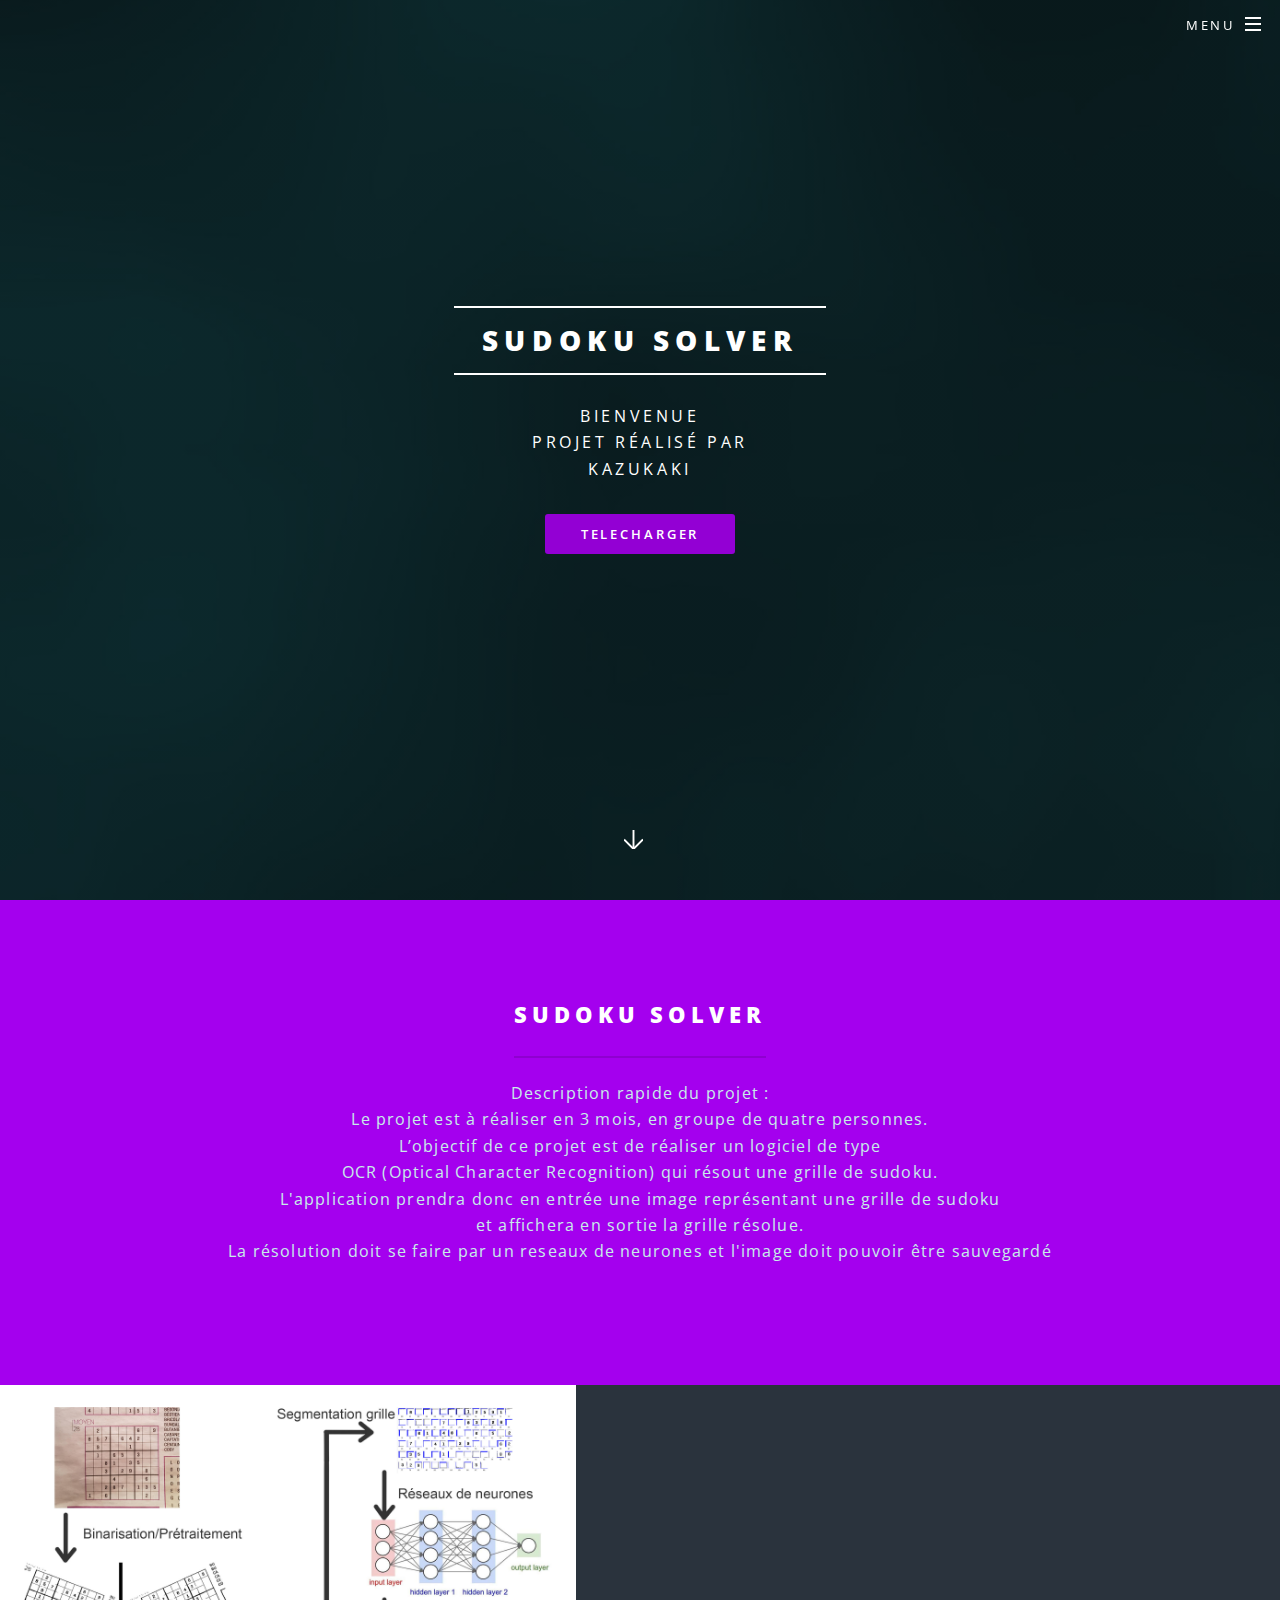
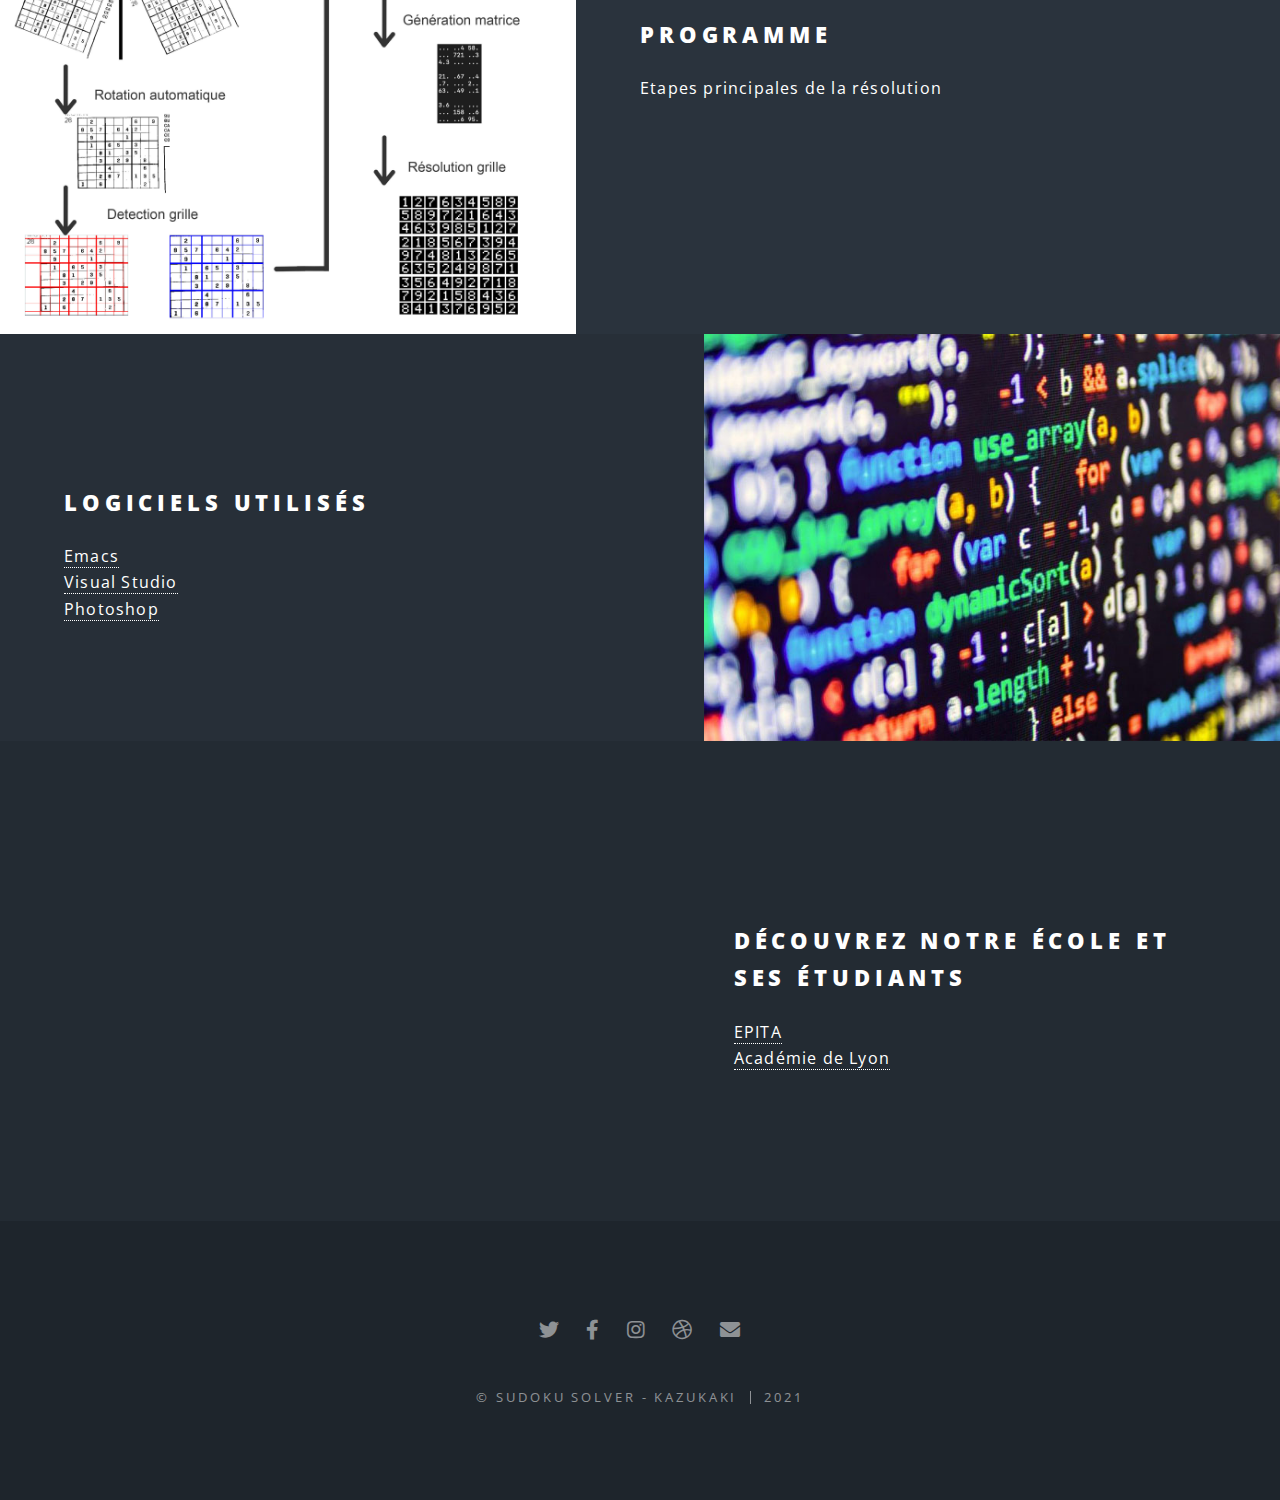
<file: index.html>
<!DOCTYPE HTML>
<!--
	Spectral by HTML5 UP
	html5up.net | @ajlkn
	Free for personal and commercial use under the CCA 3.0 license (html5up.net/license)
-->
<html>
	<head>
		<title>Sudoku Solver - KAZUKAKI</title>
		<meta charset="utf-8" />
		<meta name="viewport" content="width=device-width, initial-scale=1, user-scalable=no" />
		<link rel="stylesheet" href="assets/css/main.css" />
		<noscript><link rel="stylesheet" href="assets/css/noscript.css" /></noscript>
	</head>
	<body class="landing is-preload">

		<!-- Page Wrapper -->
			<div id="page-wrapper">

				<!-- Header -->
					<header id="header" class="alt">
						<h1><a href="index.html">Sudoku Solver</a></h1>
						<nav id="nav">
							<ul>
								<li class="special">
									<a href="#menu" class="menuToggle"><span>Menu</span></a>
									<div id="menu">
										<ul>
											<li><a href="index.html">Accueil</a></li>
											<li><a href="presentation.html">Présentation</a></li>
											<li><a href="https://github.com/TheFoxell/OCRSudokuS3">Télécharger</a></li>
											
										</ul>
									</div>
								</li>
							</ul>
						</nav>
					</header>

				<!-- Banner -->
					<section id="banner">
						<div class="inner">
							<h2>Sudoku Solver</h2>
							<p>Bienvenue<br />
								Projet réalisé par<br />
								KAZUKAKI</p>
							<ul class="actions special">
								<li><a href="https://github.com/TheFoxell/OCRSudokuS3" class="button primary">TELECHARGER</a></li>
							</ul>
						</div>
						<a href="#one" class="more scrolly"></a>
					</section>

				<!-- One -->
					<section id="one" class="wrapper style1 special">
						<div class="inner">
							<header class="major">
								<h2>Sudoku Solver</h2>
								<p>Description rapide du projet :<br/>
									Le projet est à réaliser en 3 mois, en groupe de quatre personnes.<br/>
									L’objectif de ce projet est de réaliser un logiciel de type<br/> 
									OCR (Optical Character Recognition) qui résout une grille de sudoku.<br/>
									L'application prendra donc en entrée une image représentant une grille de sudoku<br/> 
									et affichera en sortie la grille résolue.<br/>
									La résolution doit se faire par un reseaux de neurones et l'image doit pouvoir être sauvegardé<br/>
								</p>
							</header>
						</div>
					</section>

				<!-- Two -->
					<section id="two" class="wrapper alt style2">
						<section class="spotlight">
							<div class="image"><img src="images/recap.jpg" alt="" /></div><div class="content">
								<h2>PROGRAMME</h2>
								<p>Etapes principales de la résolution</p>
							</div>
						</section>
						<section class="spotlight">
							<div class="image"><img src="images/app.jpg" alt="" /></div><div class="content">
								<h2>Logiciels utilisés</h2>
								<a href="https://www.gnu.org/software/emacs/" >Emacs</a><br/>
								<a href="https://code.visualstudio.com/" >Visual Studio</a><br/>
								<a href="https://www.adobe.com/products/photoshop.html" >Photoshop</a><br/>
							</div>
						</section>
						<section class="spotlight">
							<iframe width="800" height="480" src="https://www.youtube.com/embed/zVLDqBoegGI" frameborder="0" allow="accelerometer; autoplay; encrypted-media; gyroscope; picture-in-picture" allowfullscreen></iframe><div class="content">
								<h2>Découvrez notre école et ses étudiants</h2>
								<a href="https://www.epita.fr/?xtor-SEC-928-GOO&gclid=EAIaIQobChMIkuaqhpa_7gIVjt_tCh2TJAtYEAAYASAAEgKWBfD_BwE" >EPITA</a><br/>
								<a href="http://www.ac-lyon.fr/" >Académie de Lyon</a><br/>
							</div>
						</section>
					</section>

				<!-- Footer -->
					<footer id="footer">
						<ul class="icons">
							<li><a href="#" class="icon brands fa-twitter"><span class="label">Twitter</span></a></li>
							<li><a href="#" class="icon brands fa-facebook-f"><span class="label">Facebook</span></a></li>
							<li><a href="#" class="icon brands fa-instagram"><span class="label">Instagram</span></a></li>
							<li><a href="#" class="icon brands fa-dribbble"><span class="label">Dribbble</span></a></li>
							<li><a href="#" class="icon solid fa-envelope"><span class="label">Email</span></a></li>
						</ul>
						<ul class="copyright">
							<li>&copy; Sudoku solver - KAZUKAKI</li><li>2021</li>
						</ul>
					</footer>

			</div>

		<!-- Scripts -->
			<script src="assets/js/jquery.min.js"></script>
			<script src="assets/js/jquery.scrollex.min.js"></script>
			<script src="assets/js/jquery.scrolly.min.js"></script>
			<script src="assets/js/browser.min.js"></script>
			<script src="assets/js/breakpoints.min.js"></script>
			<script src="assets/js/util.js"></script>
			<script src="assets/js/main.js"></script>

	</body>
</html>
</file>
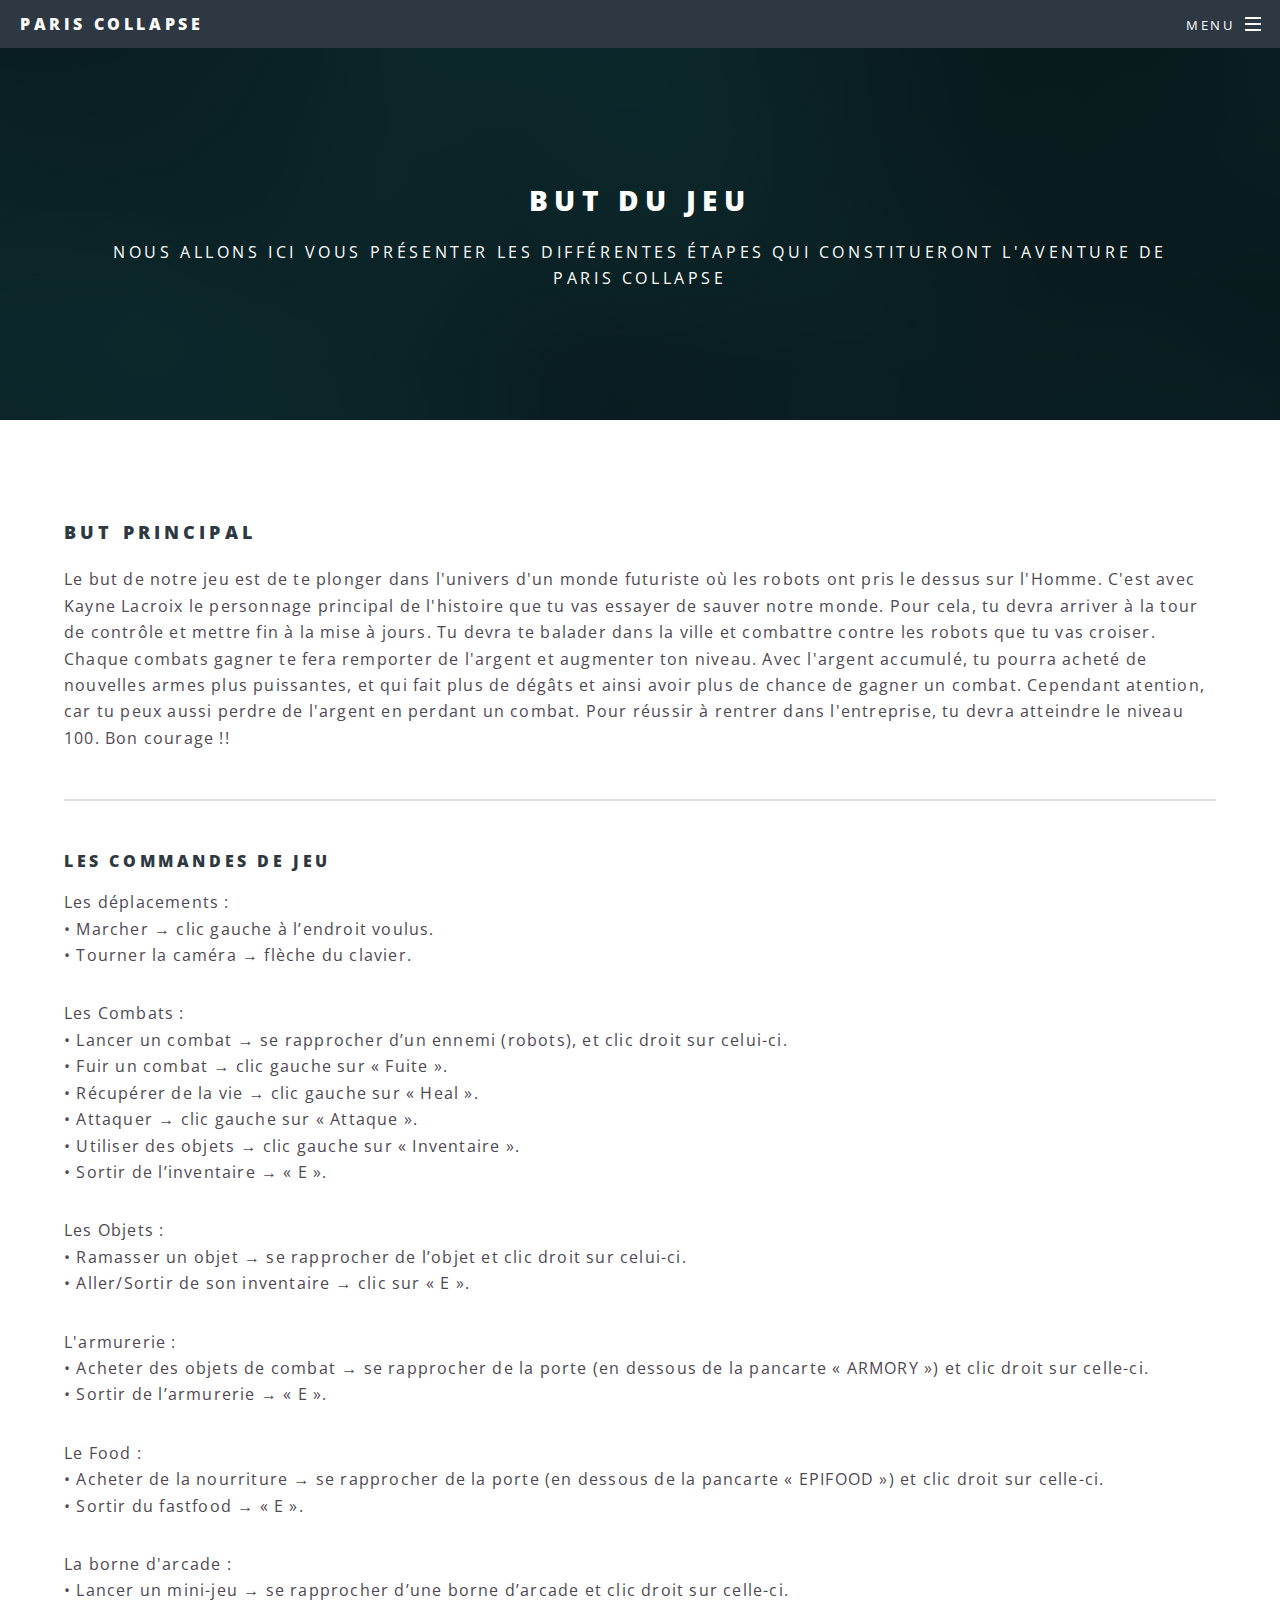
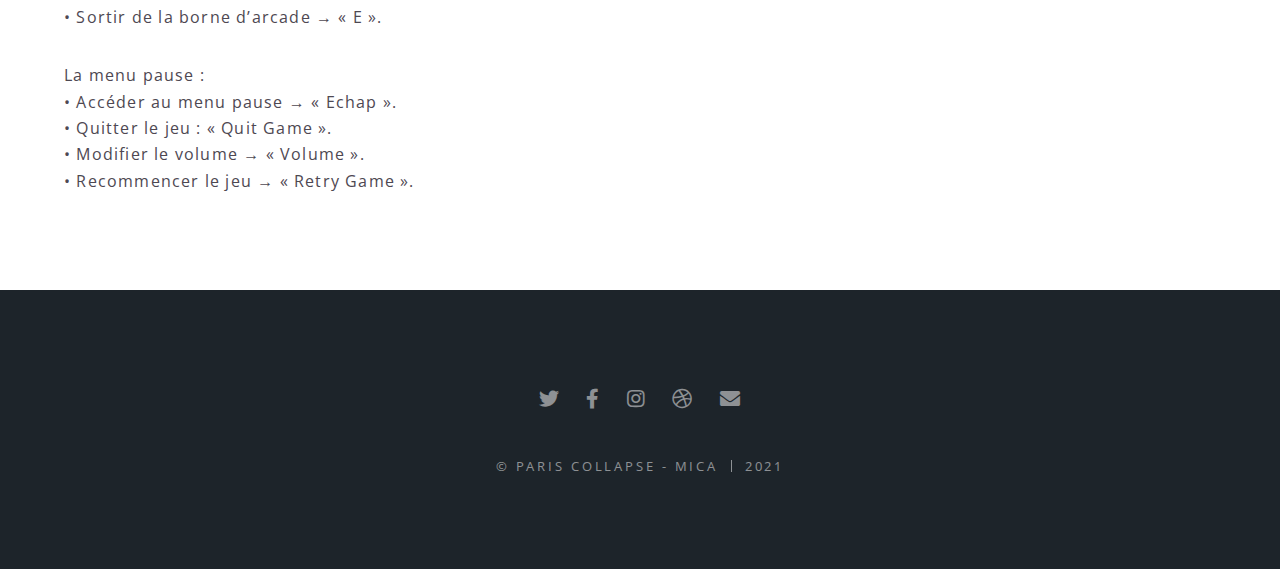
<file: butjeu.html>
<!DOCTYPE HTML>
<!--
	Spectral by HTML5 UP
	html5up.net | @ajlkn
	Free for personal and commercial use under the CCA 3.0 license (html5up.net/license)
-->
<html>
	<head>
		<title>Paris Collapse - But du jeu</title>
		<meta charset="utf-8" />
		<meta name="viewport" content="width=device-width, initial-scale=1, user-scalable=no" />
		<link rel="stylesheet" href="assets/css/main.css" />
		<noscript><link rel="stylesheet" href="assets/css/noscript.css" /></noscript>
	</head>
	<body class="is-preload">

		<!-- Page Wrapper -->
			<div id="page-wrapper">

				<!-- Header -->
					<header id="header">
						<h1><a href="index.html">Paris Collapse</a></h1>
						<nav id="nav">
							<ul>
								<li class="special">
									<a href="#menu" class="menuToggle"><span>Menu</span></a>
									<div id="menu">
										<ul>
											<li><a href="index.html">Accueil</a></li>
											<li><a href="presentation.html">Présentation</a></li>
											<li><a href="#">Jouer</a></li>
											<li><a href="butjeu.html">But du jeu</a></li>
											<li><a href="#">Se connecter</a></li>
										</ul>
									</div>
								</li>
							</ul>
						</nav>
					</header>

				<!-- Main -->
					<article id="main">
						<header>
							<h2>But du jeu</h2>
							<p>Nous allons ici vous présenter les différentes étapes qui constitueront l'aventure de <br/>
							Paris Collapse</p>
						</header>
						<section class="wrapper style5">
							<div class="inner">

								<h3>But PRINCIPAL</h3>
								<p>Le but de notre jeu est de te plonger dans l'univers d'un monde futuriste où les robots ont pris le dessus sur l'Homme. C'est avec Kayne Lacroix le personnage principal de l'histoire que tu vas essayer de sauver notre monde. Pour cela, tu devra arriver à la tour de contrôle et mettre fin à la mise à jours. Tu devra te balader dans la ville et combattre contre les robots que tu vas croiser. Chaque combats gagner te fera remporter de l'argent et augmenter ton niveau. Avec l'argent accumulé, tu pourra acheté de nouvelles armes plus puissantes, et qui fait plus de dégâts et ainsi avoir plus de chance de gagner un combat. Cependant atention, car tu peux aussi perdre de l'argent en perdant un combat. Pour réussir à rentrer dans l'entreprise, tu devra atteindre le niveau 100. Bon courage !!</p>
								<hr />

								<h4>Les commandes de jeu</h4>
								<p> Les déplacements : <br>• Marcher &rarr;  clic gauche à l’endroit voulus. <br>• Tourner la caméra &rarr; flèche du clavier.</p>
								<p> Les Combats : <br>• Lancer un combat &rarr; se rapprocher d’un ennemi (robots), et clic droit sur celui-ci. <br>•	Fuir un combat &rarr; clic gauche sur « Fuite ».<br>• Récupérer de la vie &rarr; clic gauche sur « Heal ».<br>• Attaquer &rarr; clic gauche sur « Attaque ». <br>• Utiliser des objets &rarr; clic gauche sur « Inventaire ». <br>• Sortir de l’inventaire &rarr; « E ». </p>
						  	<p> Les Objets : <br>• Ramasser un objet &rarr; se rapprocher de l’objet et clic droit sur celui-ci. <br>•	Aller/Sortir de son inventaire &rarr; clic sur « E ».</p>
                <p> L'armurerie : <br>•	Acheter des objets de combat &rarr; se rapprocher de la porte (en dessous de la pancarte « ARMORY ») et clic droit sur celle-ci.<br>•	Sortir de l’armurerie &rarr; « E ».</p>
                <p> Le Food :<br>• Acheter de la nourriture &rarr; se rapprocher de la porte (en dessous de la pancarte « EPIFOOD ») et clic droit sur celle-ci.<br>•	Sortir du fastfood  &rarr;  « E ».</p>
                <p> La borne d'arcade :<br>• Lancer un mini-jeu &rarr; se rapprocher d’une borne d’arcade et clic droit sur celle-ci.<br>• Sortir de la borne d’arcade  &rarr; « E ».</p>
                <p> La menu pause :<br>• Accéder au menu pause &rarr; « Echap ».<br>•	Quitter le jeu : « Quit Game ».<br>• Modifier le volume &rarr; « Volume ».<br>• Recommencer le jeu &rarr; « Retry Game ».</p>
              
              </div>
						</section>
					</article>

				<!-- Footer -->
					<footer id="footer">
						<ul class="icons">
							<li><a href="#" class="icon brands fa-twitter"><span class="label">Twitter</span></a></li>
							<li><a href="#" class="icon brands fa-facebook-f"><span class="label">Facebook</span></a></li>
							<li><a href="#" class="icon brands fa-instagram"><span class="label">Instagram</span></a></li>
							<li><a href="#" class="icon brands fa-dribbble"><span class="label">Dribbble</span></a></li>
							<li><a href="#" class="icon solid fa-envelope"><span class="label">Email</span></a></li>
						</ul>
						<ul class="copyright">
							<li>&copy; Paris Collapse - MICA</li><li>2021</li>
						</ul>
					</footer>

			</div>

		<!-- Scripts -->
			<script src="assets/js/jquery.min.js"></script>
			<script src="assets/js/jquery.scrollex.min.js"></script>
			<script src="assets/js/jquery.scrolly.min.js"></script>
			<script src="assets/js/browser.min.js"></script>
			<script src="assets/js/breakpoints.min.js"></script>
			<script src="assets/js/util.js"></script>
			<script src="assets/js/main.js"></script>

	</body>
</html>
</file>
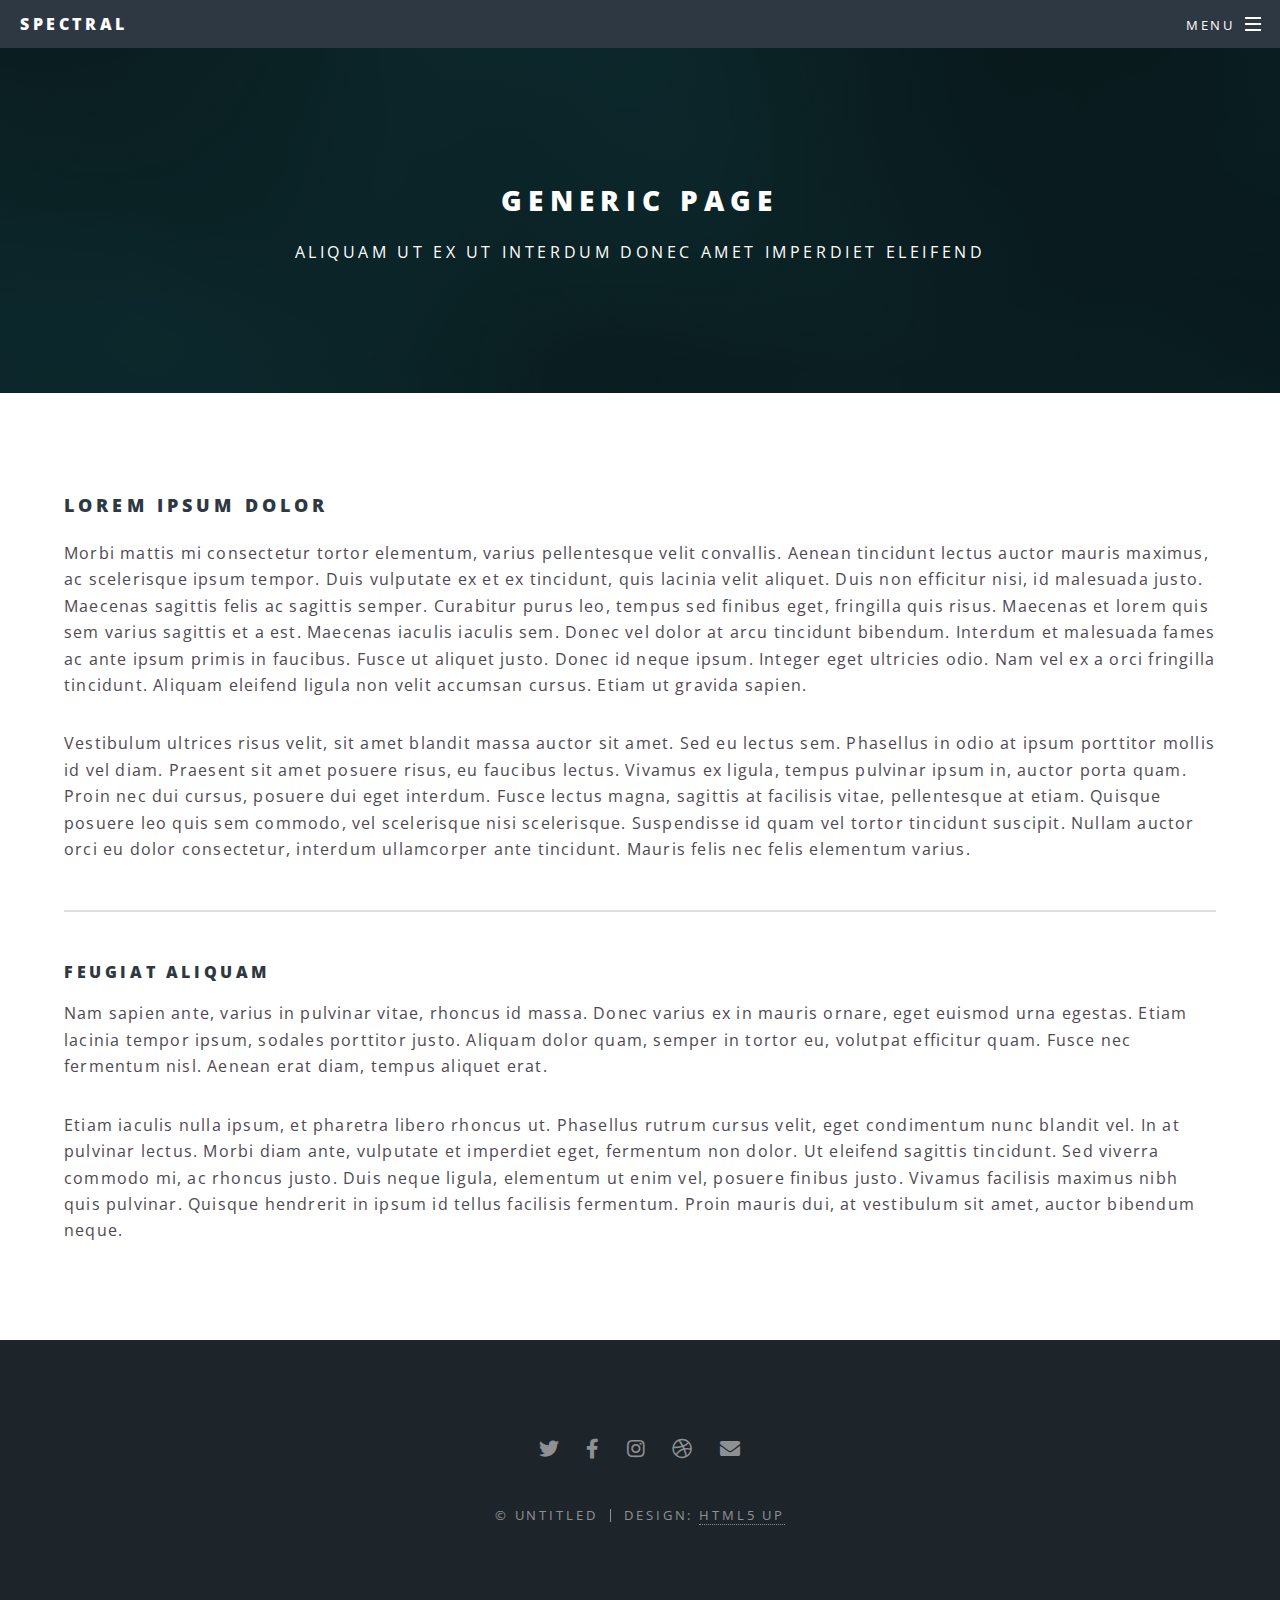
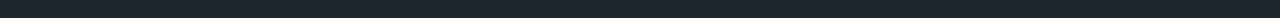
<file: connexion.html>
<!DOCTYPE HTML>
<!--
	Spectral by HTML5 UP
	html5up.net | @ajlkn
	Free for personal and commercial use under the CCA 3.0 license (html5up.net/license)
-->
<html>
	<head>
		<title>Generic - Spectral by HTML5 UP</title>
		<meta charset="utf-8" />
		<meta name="viewport" content="width=device-width, initial-scale=1, user-scalable=no" />
		<link rel="stylesheet" href="assets/css/main.css" />
		<noscript><link rel="stylesheet" href="assets/css/noscript.css" /></noscript>
	</head>
	<body class="is-preload">

		<!-- Page Wrapper -->
			<div id="page-wrapper">

				<!-- Header -->
					<header id="header">
						<h1><a href="index.html">Spectral</a></h1>
						<nav id="nav">
							<ul>
								<li class="special">
									<a href="#menu" class="menuToggle"><span>Menu</span></a>
									<div id="menu">
										<ul>
											<li><a href="index.html">Home</a></li>
											<li><a href="generic.html">Generic</a></li>
											<li><a href="elements.html">Elements</a></li>
											<li><a href="#">Sign Up</a></li>
											<li><a href="#">Log In</a></li>
										</ul>
									</div>
								</li>
							</ul>
						</nav>
					</header>

				<!-- Main -->
					<article id="main">
						<header>
							<h2>Generic Page</h2>
							<p>Aliquam ut ex ut interdum donec amet imperdiet eleifend</p>
						</header>
						<section class="wrapper style5">
							<div class="inner">

								<h3>Lorem ipsum dolor</h3>
								<p>Morbi mattis mi consectetur tortor elementum, varius pellentesque velit convallis. Aenean tincidunt lectus auctor mauris maximus, ac scelerisque ipsum tempor. Duis vulputate ex et ex tincidunt, quis lacinia velit aliquet. Duis non efficitur nisi, id malesuada justo. Maecenas sagittis felis ac sagittis semper. Curabitur purus leo, tempus sed finibus eget, fringilla quis risus. Maecenas et lorem quis sem varius sagittis et a est. Maecenas iaculis iaculis sem. Donec vel dolor at arcu tincidunt bibendum. Interdum et malesuada fames ac ante ipsum primis in faucibus. Fusce ut aliquet justo. Donec id neque ipsum. Integer eget ultricies odio. Nam vel ex a orci fringilla tincidunt. Aliquam eleifend ligula non velit accumsan cursus. Etiam ut gravida sapien.</p>

								<p>Vestibulum ultrices risus velit, sit amet blandit massa auctor sit amet. Sed eu lectus sem. Phasellus in odio at ipsum porttitor mollis id vel diam. Praesent sit amet posuere risus, eu faucibus lectus. Vivamus ex ligula, tempus pulvinar ipsum in, auctor porta quam. Proin nec dui cursus, posuere dui eget interdum. Fusce lectus magna, sagittis at facilisis vitae, pellentesque at etiam. Quisque posuere leo quis sem commodo, vel scelerisque nisi scelerisque. Suspendisse id quam vel tortor tincidunt suscipit. Nullam auctor orci eu dolor consectetur, interdum ullamcorper ante tincidunt. Mauris felis nec felis elementum varius.</p>

								<hr />

								<h4>Feugiat aliquam</h4>
								<p>Nam sapien ante, varius in pulvinar vitae, rhoncus id massa. Donec varius ex in mauris ornare, eget euismod urna egestas. Etiam lacinia tempor ipsum, sodales porttitor justo. Aliquam dolor quam, semper in tortor eu, volutpat efficitur quam. Fusce nec fermentum nisl. Aenean erat diam, tempus aliquet erat.</p>

								<p>Etiam iaculis nulla ipsum, et pharetra libero rhoncus ut. Phasellus rutrum cursus velit, eget condimentum nunc blandit vel. In at pulvinar lectus. Morbi diam ante, vulputate et imperdiet eget, fermentum non dolor. Ut eleifend sagittis tincidunt. Sed viverra commodo mi, ac rhoncus justo. Duis neque ligula, elementum ut enim vel, posuere finibus justo. Vivamus facilisis maximus nibh quis pulvinar. Quisque hendrerit in ipsum id tellus facilisis fermentum. Proin mauris dui, at vestibulum sit amet, auctor bibendum neque.</p>

							</div>
						</section>
					</article>

				<!-- Footer -->
					<footer id="footer">
						<ul class="icons">
							<li><a href="#" class="icon brands fa-twitter"><span class="label">Twitter</span></a></li>
							<li><a href="#" class="icon brands fa-facebook-f"><span class="label">Facebook</span></a></li>
							<li><a href="#" class="icon brands fa-instagram"><span class="label">Instagram</span></a></li>
							<li><a href="#" class="icon brands fa-dribbble"><span class="label">Dribbble</span></a></li>
							<li><a href="#" class="icon solid fa-envelope"><span class="label">Email</span></a></li>
						</ul>
						<ul class="copyright">
							<li>&copy; Untitled</li><li>Design: <a href="http://html5up.net">HTML5 UP</a></li>
						</ul>
					</footer>

			</div>

		<!-- Scripts -->
			<script src="assets/js/jquery.min.js"></script>
			<script src="assets/js/jquery.scrollex.min.js"></script>
			<script src="assets/js/jquery.scrolly.min.js"></script>
			<script src="assets/js/browser.min.js"></script>
			<script src="assets/js/breakpoints.min.js"></script>
			<script src="assets/js/util.js"></script>
			<script src="assets/js/main.js"></script>

	</body>
</html>
</file>
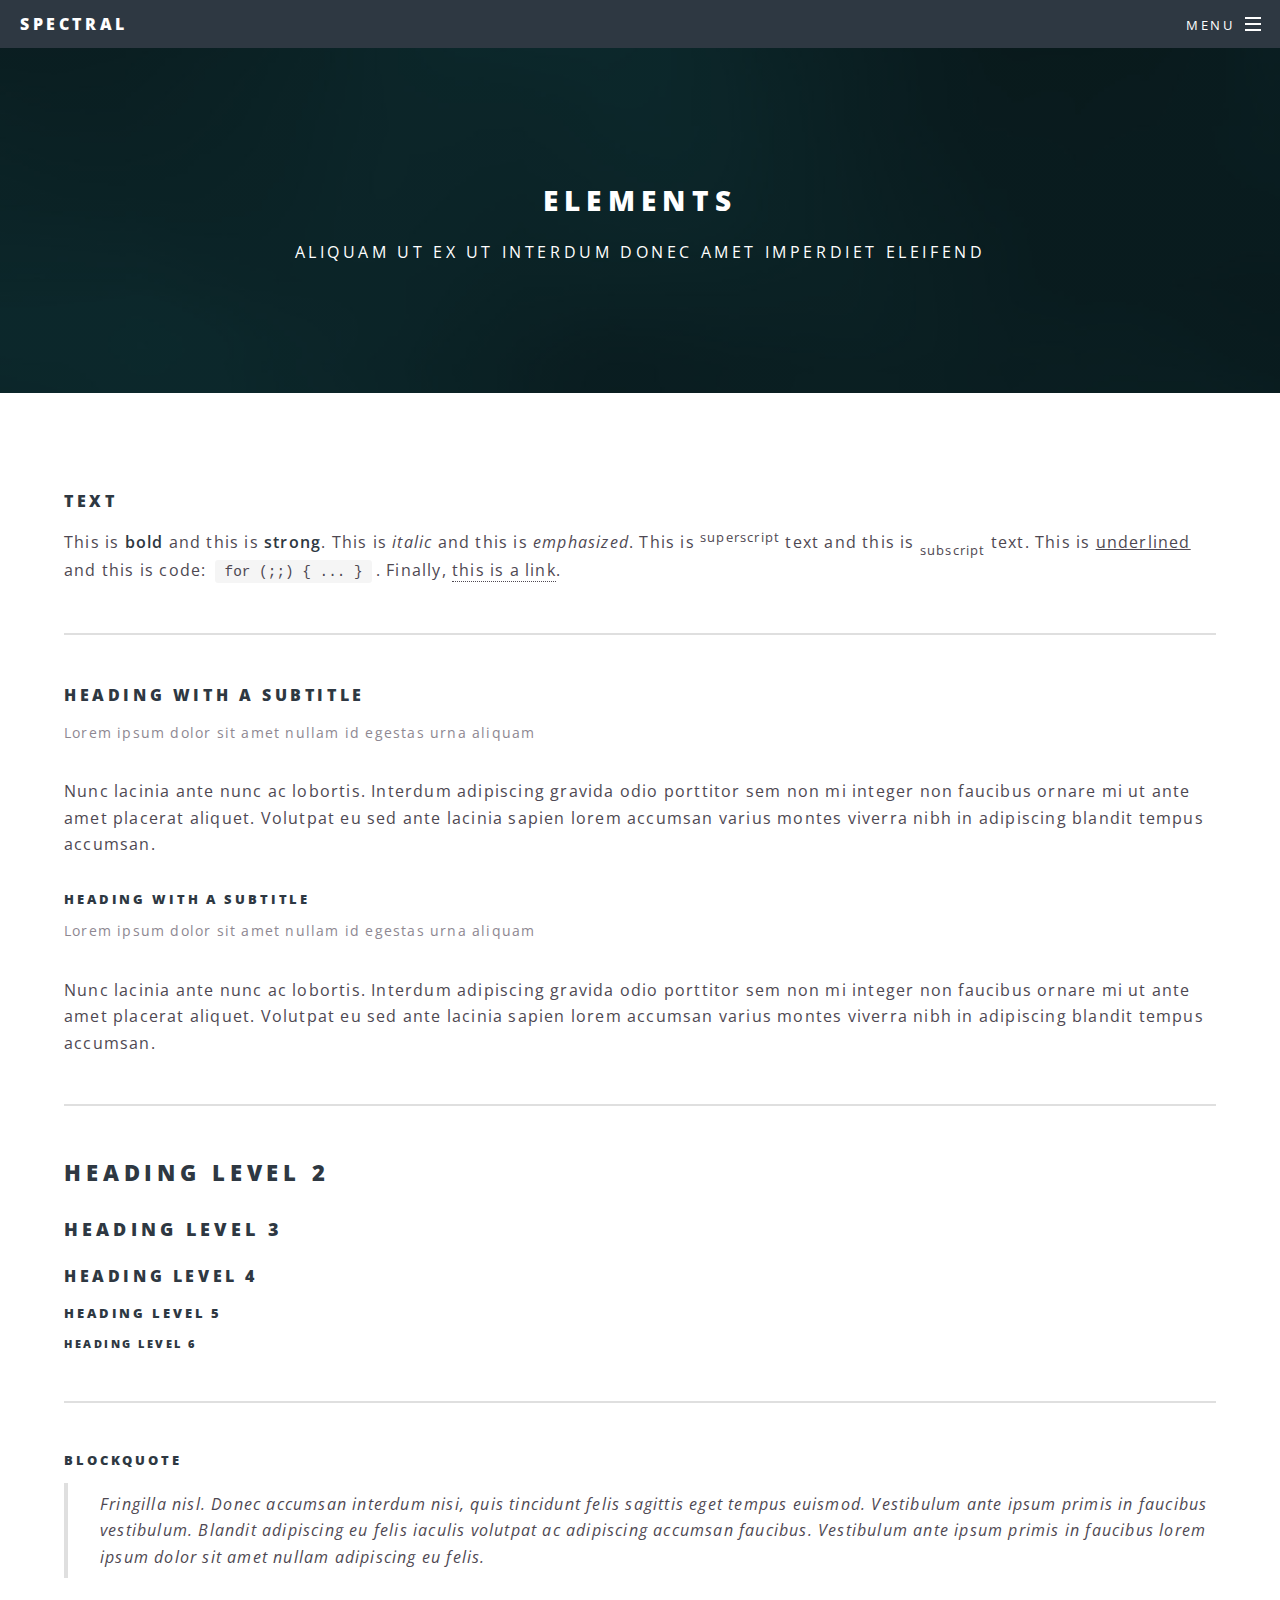
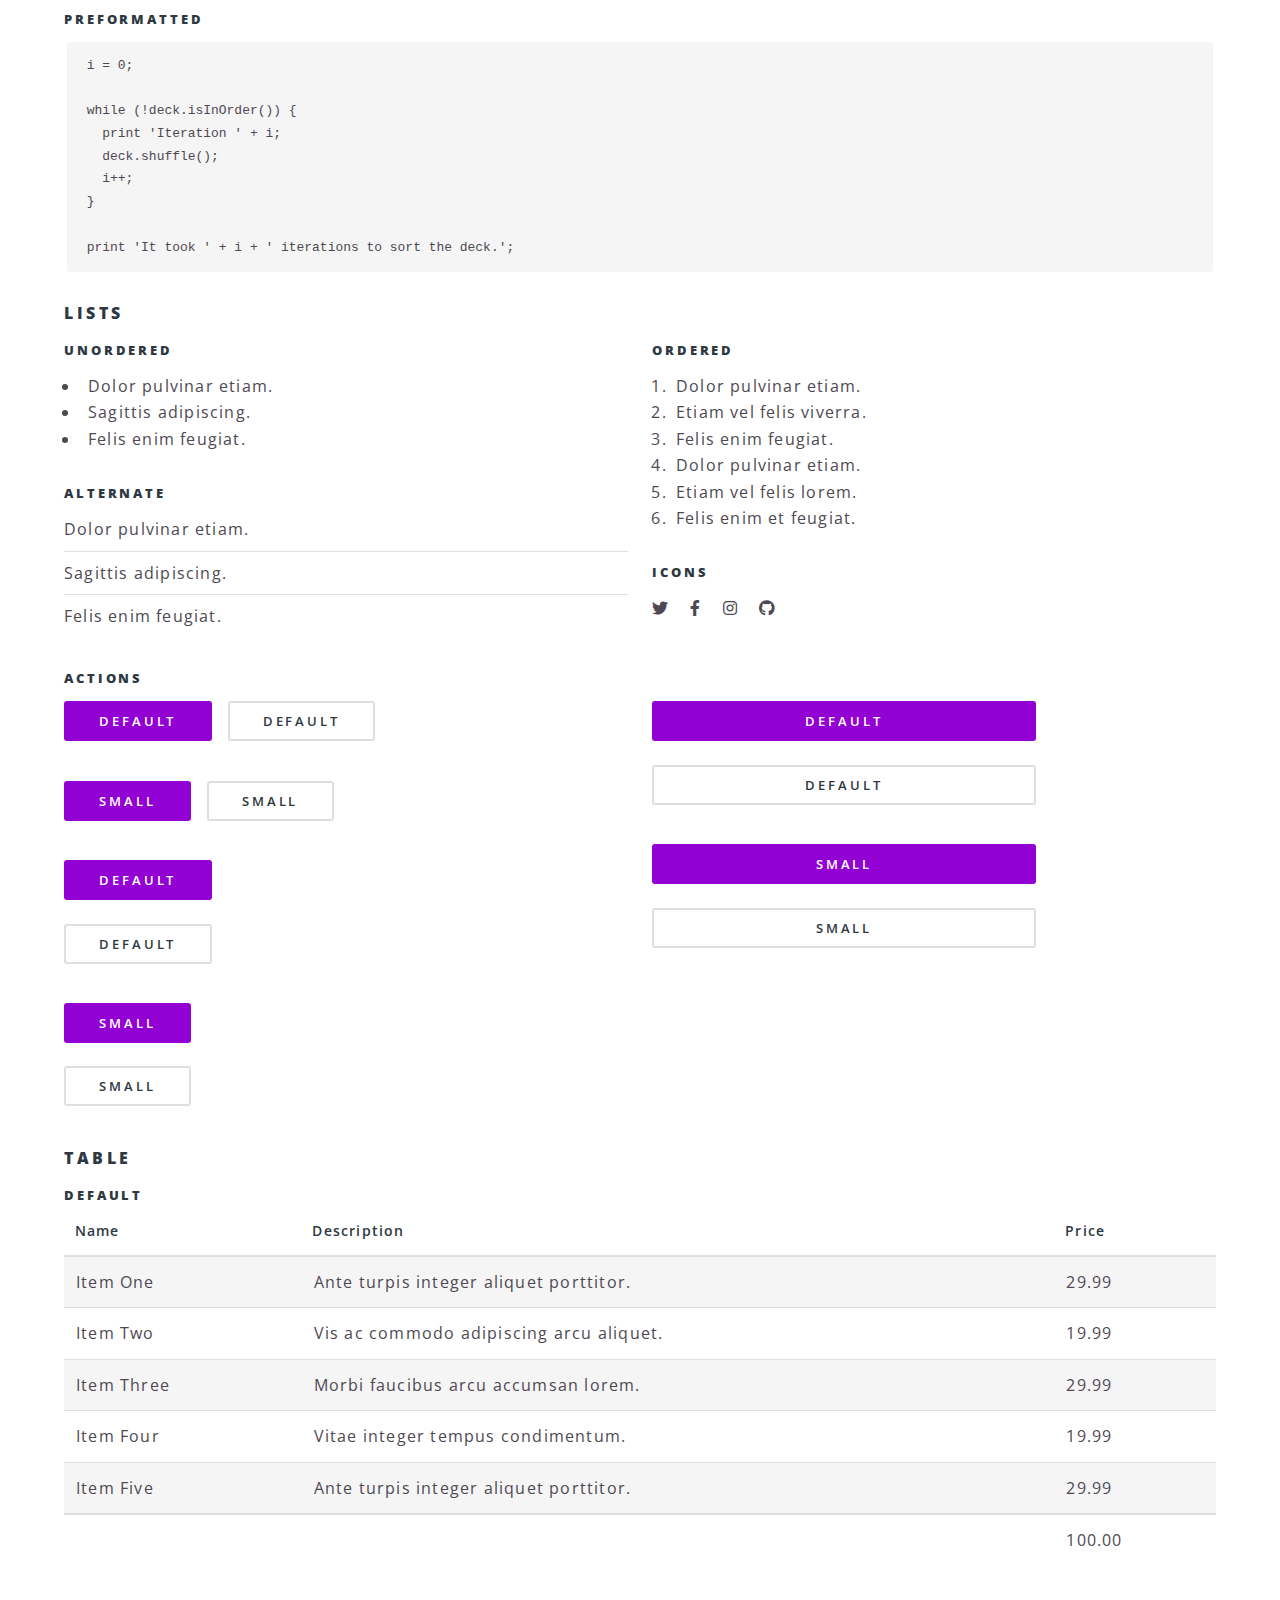
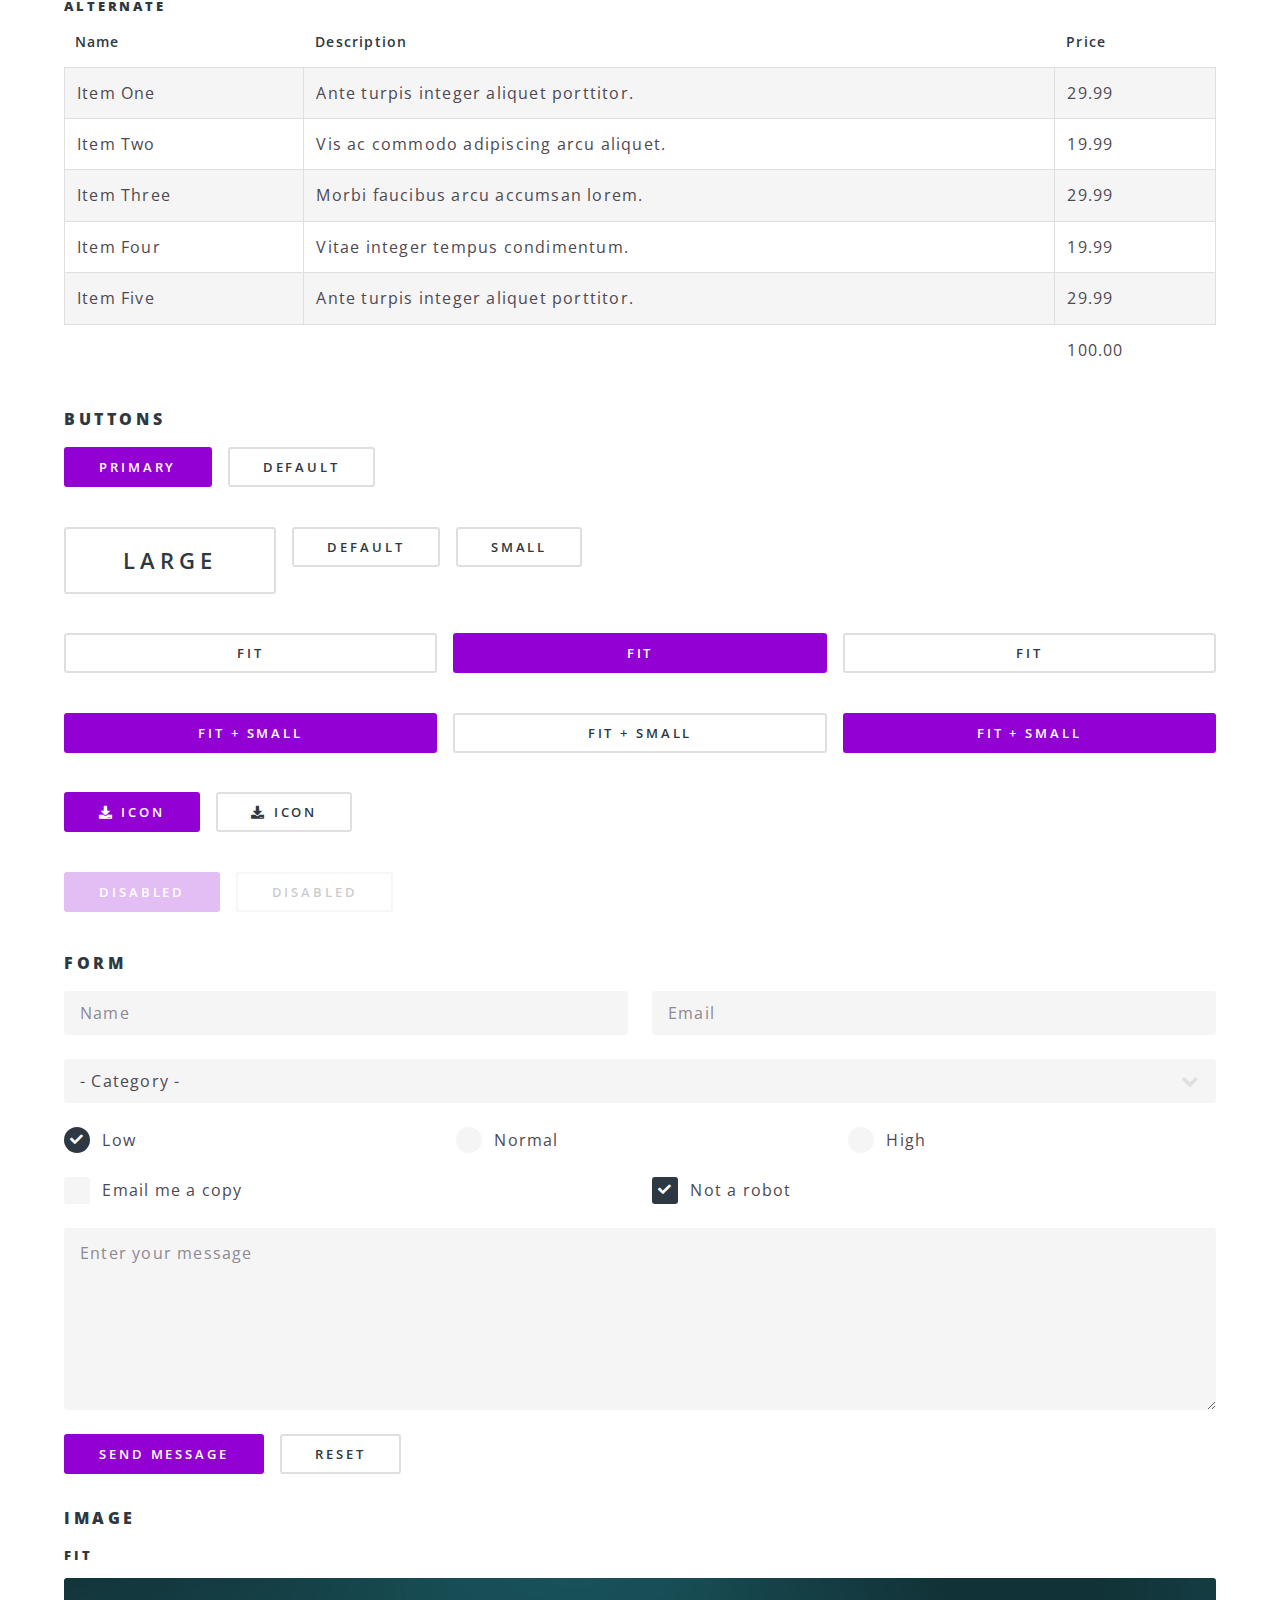
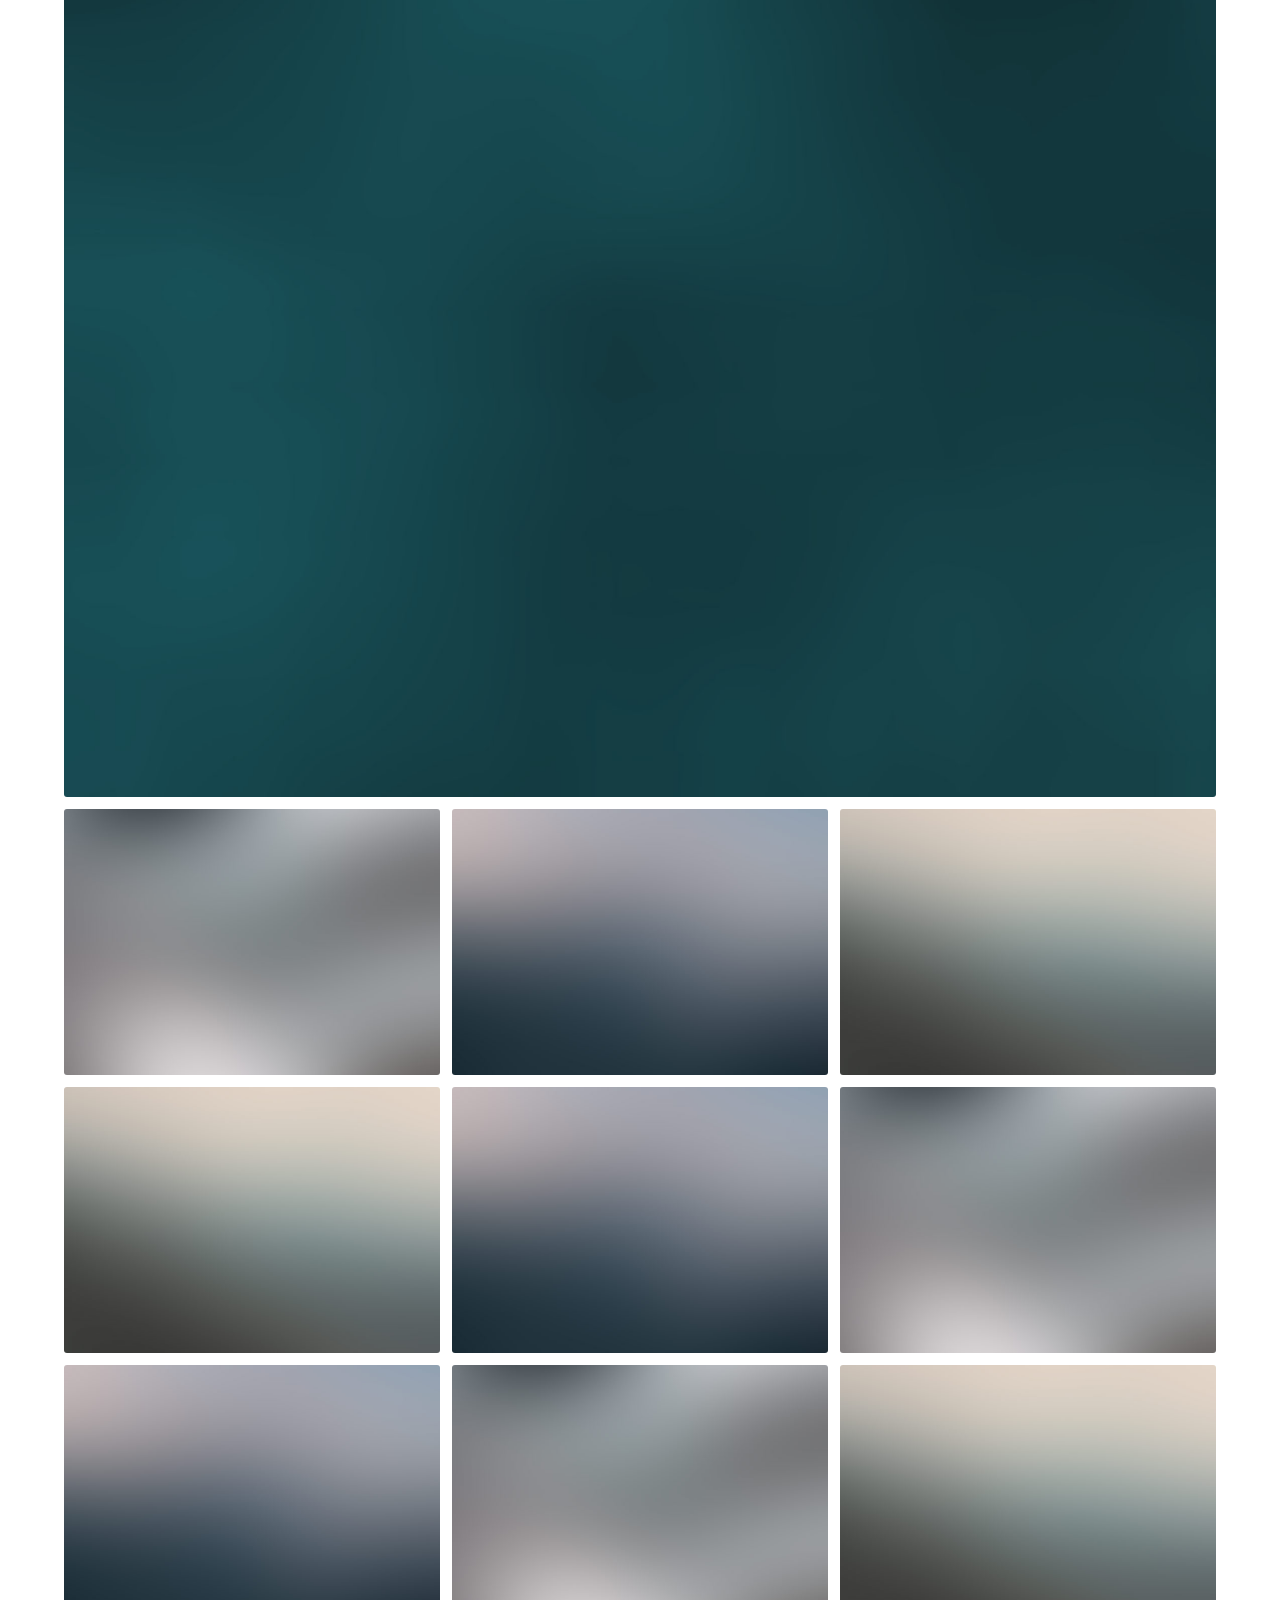
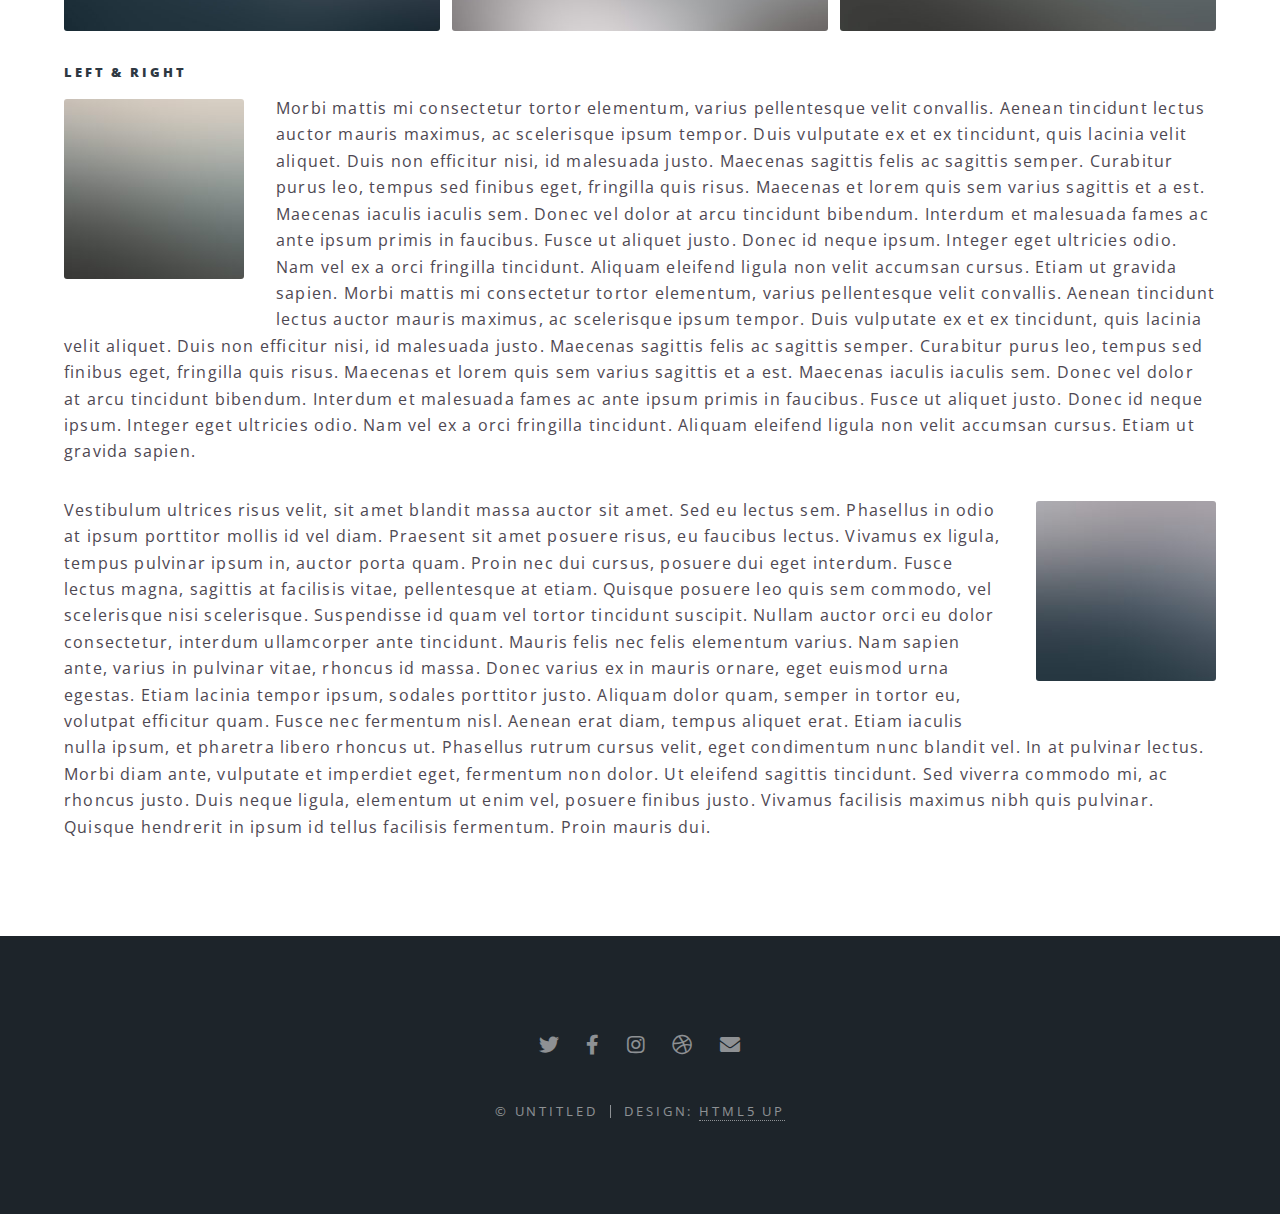
<file: elements.html>
<!DOCTYPE HTML>
<!--
	Spectral by HTML5 UP
	html5up.net | @ajlkn
	Free for personal and commercial use under the CCA 3.0 license (html5up.net/license)
-->
<html>
	<head>
		<title>Elements - Spectral by HTML5 UP</title>
		<meta charset="utf-8" />
		<meta name="viewport" content="width=device-width, initial-scale=1, user-scalable=no" />
		<link rel="stylesheet" href="assets/css/main.css" />
		<noscript><link rel="stylesheet" href="assets/css/noscript.css" /></noscript>
	</head>
	<body class="is-preload">

		<!-- Page Wrapper -->
			<div id="page-wrapper">

				<!-- Header -->
					<header id="header">
						<h1><a href="index.html">Spectral</a></h1>
						<nav id="nav">
							<ul>
								<li class="special">
									<a href="#menu" class="menuToggle"><span>Menu</span></a>
									<div id="menu">
										<ul>
											<li><a href="index.html">Home</a></li>
											<li><a href="generic.html">Generic</a></li>
											<li><a href="elements.html">Elements</a></li>
											<li><a href="#">Sign Up</a></li>
											<li><a href="#">Log In</a></li>
										</ul>
									</div>
								</li>
							</ul>
						</nav>
					</header>

				<!-- Main -->
					<article id="main">
						<header>
							<h2>Elements</h2>
							<p>Aliquam ut ex ut interdum donec amet imperdiet eleifend</p>
						</header>
						<section class="wrapper style5">
							<div class="inner">

								<section>
									<h4>Text</h4>
									<p>This is <b>bold</b> and this is <strong>strong</strong>. This is <i>italic</i> and this is <em>emphasized</em>.
									This is <sup>superscript</sup> text and this is <sub>subscript</sub> text.
									This is <u>underlined</u> and this is code: <code>for (;;) { ... }</code>. Finally, <a href="#">this is a link</a>.</p>
									<hr />
									<header>
										<h4>Heading with a Subtitle</h4>
										<p>Lorem ipsum dolor sit amet nullam id egestas urna aliquam</p>
									</header>
									<p>Nunc lacinia ante nunc ac lobortis. Interdum adipiscing gravida odio porttitor sem non mi integer non faucibus ornare mi ut ante amet placerat aliquet. Volutpat eu sed ante lacinia sapien lorem accumsan varius montes viverra nibh in adipiscing blandit tempus accumsan.</p>
									<header>
										<h5>Heading with a Subtitle</h5>
										<p>Lorem ipsum dolor sit amet nullam id egestas urna aliquam</p>
									</header>
									<p>Nunc lacinia ante nunc ac lobortis. Interdum adipiscing gravida odio porttitor sem non mi integer non faucibus ornare mi ut ante amet placerat aliquet. Volutpat eu sed ante lacinia sapien lorem accumsan varius montes viverra nibh in adipiscing blandit tempus accumsan.</p>
									<hr />
									<h2>Heading Level 2</h2>
									<h3>Heading Level 3</h3>
									<h4>Heading Level 4</h4>
									<h5>Heading Level 5</h5>
									<h6>Heading Level 6</h6>
									<hr />
									<h5>Blockquote</h5>
									<blockquote>Fringilla nisl. Donec accumsan interdum nisi, quis tincidunt felis sagittis eget tempus euismod. Vestibulum ante ipsum primis in faucibus vestibulum. Blandit adipiscing eu felis iaculis volutpat ac adipiscing accumsan faucibus. Vestibulum ante ipsum primis in faucibus lorem ipsum dolor sit amet nullam adipiscing eu felis.</blockquote>
									<h5>Preformatted</h5>
									<pre><code>i = 0;

while (!deck.isInOrder()) {
  print 'Iteration ' + i;
  deck.shuffle();
  i++;
}

print 'It took ' + i + ' iterations to sort the deck.';</code></pre>
								</section>

								<section>
									<h4>Lists</h4>
									<div class="row">
										<div class="col-6 col-12-medium">
											<h5>Unordered</h5>
											<ul>
												<li>Dolor pulvinar etiam.</li>
												<li>Sagittis adipiscing.</li>
												<li>Felis enim feugiat.</li>
											</ul>
											<h5>Alternate</h5>
											<ul class="alt">
												<li>Dolor pulvinar etiam.</li>
												<li>Sagittis adipiscing.</li>
												<li>Felis enim feugiat.</li>
											</ul>
										</div>
										<div class="col-6 col-12-medium">
											<h5>Ordered</h5>
											<ol>
												<li>Dolor pulvinar etiam.</li>
												<li>Etiam vel felis viverra.</li>
												<li>Felis enim feugiat.</li>
												<li>Dolor pulvinar etiam.</li>
												<li>Etiam vel felis lorem.</li>
												<li>Felis enim et feugiat.</li>
											</ol>
											<h5>Icons</h5>
											<ul class="icons">
												<li><a href="#" class="icon brands fa-twitter"><span class="label">Twitter</span></a></li>
												<li><a href="#" class="icon brands fa-facebook-f"><span class="label">Facebook</span></a></li>
												<li><a href="#" class="icon brands fa-instagram"><span class="label">Instagram</span></a></li>
												<li><a href="#" class="icon brands fa-github"><span class="label">Github</span></a></li>
											</ul>
										</div>
									</div>
									<h5>Actions</h5>
									<div class="row">
										<div class="col-6 col-12-medium">
											<ul class="actions">
												<li><a href="#" class="button primary">Default</a></li>
												<li><a href="#" class="button">Default</a></li>
											</ul>
											<ul class="actions small">
												<li><a href="#" class="button primary small">Small</a></li>
												<li><a href="#" class="button small">Small</a></li>
											</ul>
											<ul class="actions stacked">
												<li><a href="#" class="button primary">Default</a></li>
												<li><a href="#" class="button">Default</a></li>
											</ul>
											<ul class="actions stacked">
												<li><a href="#" class="button primary small">Small</a></li>
												<li><a href="#" class="button small">Small</a></li>
											</ul>
										</div>
										<div class="col-6 col-12-medium">
											<ul class="actions stacked">
												<li><a href="#" class="button primary fit">Default</a></li>
												<li><a href="#" class="button fit">Default</a></li>
											</ul>
											<ul class="actions stacked">
												<li><a href="#" class="button primary small fit">Small</a></li>
												<li><a href="#" class="button small fit">Small</a></li>
											</ul>
										</div>
									</div>
								</section>

								<section>
									<h4>Table</h4>
									<h5>Default</h5>
									<div class="table-wrapper">
										<table>
											<thead>
												<tr>
													<th>Name</th>
													<th>Description</th>
													<th>Price</th>
												</tr>
											</thead>
											<tbody>
												<tr>
													<td>Item One</td>
													<td>Ante turpis integer aliquet porttitor.</td>
													<td>29.99</td>
												</tr>
												<tr>
													<td>Item Two</td>
													<td>Vis ac commodo adipiscing arcu aliquet.</td>
													<td>19.99</td>
												</tr>
												<tr>
													<td>Item Three</td>
													<td> Morbi faucibus arcu accumsan lorem.</td>
													<td>29.99</td>
												</tr>
												<tr>
													<td>Item Four</td>
													<td>Vitae integer tempus condimentum.</td>
													<td>19.99</td>
												</tr>
												<tr>
													<td>Item Five</td>
													<td>Ante turpis integer aliquet porttitor.</td>
													<td>29.99</td>
												</tr>
											</tbody>
											<tfoot>
												<tr>
													<td colspan="2"></td>
													<td>100.00</td>
												</tr>
											</tfoot>
										</table>
									</div>

									<h5>Alternate</h5>
									<div class="table-wrapper">
										<table class="alt">
											<thead>
												<tr>
													<th>Name</th>
													<th>Description</th>
													<th>Price</th>
												</tr>
											</thead>
											<tbody>
												<tr>
													<td>Item One</td>
													<td>Ante turpis integer aliquet porttitor.</td>
													<td>29.99</td>
												</tr>
												<tr>
													<td>Item Two</td>
													<td>Vis ac commodo adipiscing arcu aliquet.</td>
													<td>19.99</td>
												</tr>
												<tr>
													<td>Item Three</td>
													<td> Morbi faucibus arcu accumsan lorem.</td>
													<td>29.99</td>
												</tr>
												<tr>
													<td>Item Four</td>
													<td>Vitae integer tempus condimentum.</td>
													<td>19.99</td>
												</tr>
												<tr>
													<td>Item Five</td>
													<td>Ante turpis integer aliquet porttitor.</td>
													<td>29.99</td>
												</tr>
											</tbody>
											<tfoot>
												<tr>
													<td colspan="2"></td>
													<td>100.00</td>
												</tr>
											</tfoot>
										</table>
									</div>
								</section>

								<section>
									<h4>Buttons</h4>
									<ul class="actions">
										<li><a href="#" class="button primary">Primary</a></li>
										<li><a href="#" class="button">Default</a></li>
									</ul>
									<ul class="actions">
										<li><a href="#" class="button large">Large</a></li>
										<li><a href="#" class="button">Default</a></li>
										<li><a href="#" class="button small">Small</a></li>
									</ul>
									<ul class="actions fit">
										<li><a href="#" class="button fit">Fit</a></li>
										<li><a href="#" class="button primary fit">Fit</a></li>
										<li><a href="#" class="button fit">Fit</a></li>
									</ul>
									<ul class="actions fit small">
										<li><a href="#" class="button primary fit small">Fit + Small</a></li>
										<li><a href="#" class="button fit small">Fit + Small</a></li>
										<li><a href="#" class="button primary fit small">Fit + Small</a></li>
									</ul>
									<ul class="actions">
										<li><a href="#" class="button primary icon solid fa-download">Icon</a></li>
										<li><a href="#" class="button icon solid fa-download">Icon</a></li>
									</ul>
									<ul class="actions">
										<li><span class="button primary disabled">Disabled</span></li>
										<li><span class="button disabled">Disabled</span></li>
									</ul>
								</section>

								<section>
									<h4>Form</h4>
									<form method="post" action="#">
										<div class="row gtr-uniform">
											<div class="col-6 col-12-xsmall">
												<input type="text" name="demo-name" id="demo-name" value="" placeholder="Name" />
											</div>
											<div class="col-6 col-12-xsmall">
												<input type="email" name="demo-email" id="demo-email" value="" placeholder="Email" />
											</div>
											<div class="col-12">
												<select name="demo-category" id="demo-category">
													<option value="">- Category -</option>
													<option value="1">Manufacturing</option>
													<option value="1">Shipping</option>
													<option value="1">Administration</option>
													<option value="1">Human Resources</option>
												</select>
											</div>
											<div class="col-4 col-12-small">
												<input type="radio" id="demo-priority-low" name="demo-priority" checked>
												<label for="demo-priority-low">Low</label>
											</div>
											<div class="col-4 col-12-small">
												<input type="radio" id="demo-priority-normal" name="demo-priority">
												<label for="demo-priority-normal">Normal</label>
											</div>
											<div class="col-4 col-12-small">
												<input type="radio" id="demo-priority-high" name="demo-priority">
												<label for="demo-priority-high">High</label>
											</div>
											<div class="col-6 col-12-small">
												<input type="checkbox" id="demo-copy" name="demo-copy">
												<label for="demo-copy">Email me a copy</label>
											</div>
											<div class="col-6 col-12-small">
												<input type="checkbox" id="demo-human" name="demo-human" checked>
												<label for="demo-human">Not a robot</label>
											</div>
											<div class="col-12">
												<textarea name="demo-message" id="demo-message" placeholder="Enter your message" rows="6"></textarea>
											</div>
											<div class="col-12">
												<ul class="actions">
													<li><input type="submit" value="Send Message" class="primary" /></li>
													<li><input type="reset" value="Reset" /></li>
												</ul>
											</div>
										</div>
									</form>
								</section>

								<section>
									<h4>Image</h4>
									<h5>Fit</h5>
									<div class="box alt">
										<div class="row gtr-50 gtr-uniform">
											<div class="col-12"><span class="image fit"><img src="images/banner.jpg" alt="" /></span></div>
											<div class="col-4"><span class="image fit"><img src="images/pic01.jpg" alt="" /></span></div>
											<div class="col-4"><span class="image fit"><img src="images/pic02.jpg" alt="" /></span></div>
											<div class="col-4"><span class="image fit"><img src="images/pic03.jpg" alt="" /></span></div>
											<div class="col-4"><span class="image fit"><img src="images/pic03.jpg" alt="" /></span></div>
											<div class="col-4"><span class="image fit"><img src="images/pic02.jpg" alt="" /></span></div>
											<div class="col-4"><span class="image fit"><img src="images/pic01.jpg" alt="" /></span></div>
											<div class="col-4"><span class="image fit"><img src="images/pic02.jpg" alt="" /></span></div>
											<div class="col-4"><span class="image fit"><img src="images/pic01.jpg" alt="" /></span></div>
											<div class="col-4"><span class="image fit"><img src="images/pic03.jpg" alt="" /></span></div>
										</div>
									</div>
									<h5>Left &amp; Right</h5>
									<p><span class="image left"><img src="images/pic04.jpg" alt="" /></span>Morbi mattis mi consectetur tortor elementum, varius pellentesque velit convallis. Aenean tincidunt lectus auctor mauris maximus, ac scelerisque ipsum tempor. Duis vulputate ex et ex tincidunt, quis lacinia velit aliquet. Duis non efficitur nisi, id malesuada justo. Maecenas sagittis felis ac sagittis semper. Curabitur purus leo, tempus sed finibus eget, fringilla quis risus. Maecenas et lorem quis sem varius sagittis et a est. Maecenas iaculis iaculis sem. Donec vel dolor at arcu tincidunt bibendum. Interdum et malesuada fames ac ante ipsum primis in faucibus. Fusce ut aliquet justo. Donec id neque ipsum. Integer eget ultricies odio. Nam vel ex a orci fringilla tincidunt. Aliquam eleifend ligula non velit accumsan cursus. Etiam ut gravida sapien. Morbi mattis mi consectetur tortor elementum, varius pellentesque velit convallis. Aenean tincidunt lectus auctor mauris maximus, ac scelerisque ipsum tempor. Duis vulputate ex et ex tincidunt, quis lacinia velit aliquet. Duis non efficitur nisi, id malesuada justo. Maecenas sagittis felis ac sagittis semper. Curabitur purus leo, tempus sed finibus eget, fringilla quis risus. Maecenas et lorem quis sem varius sagittis et a est. Maecenas iaculis iaculis sem. Donec vel dolor at arcu tincidunt bibendum. Interdum et malesuada fames ac ante ipsum primis in faucibus. Fusce ut aliquet justo. Donec id neque ipsum. Integer eget ultricies odio. Nam vel ex a orci fringilla tincidunt. Aliquam eleifend ligula non velit accumsan cursus. Etiam ut gravida sapien.</p>
									<p><span class="image right"><img src="images/pic05.jpg" alt="" /></span>Vestibulum ultrices risus velit, sit amet blandit massa auctor sit amet. Sed eu lectus sem. Phasellus in odio at ipsum porttitor mollis id vel diam. Praesent sit amet posuere risus, eu faucibus lectus. Vivamus ex ligula, tempus pulvinar ipsum in, auctor porta quam. Proin nec dui cursus, posuere dui eget interdum. Fusce lectus magna, sagittis at facilisis vitae, pellentesque at etiam. Quisque posuere leo quis sem commodo, vel scelerisque nisi scelerisque. Suspendisse id quam vel tortor tincidunt suscipit. Nullam auctor orci eu dolor consectetur, interdum ullamcorper ante tincidunt. Mauris felis nec felis elementum varius. Nam sapien ante, varius in pulvinar vitae, rhoncus id massa. Donec varius ex in mauris ornare, eget euismod urna egestas. Etiam lacinia tempor ipsum, sodales porttitor justo. Aliquam dolor quam, semper in tortor eu, volutpat efficitur quam. Fusce nec fermentum nisl. Aenean erat diam, tempus aliquet erat. Etiam iaculis nulla ipsum, et pharetra libero rhoncus ut. Phasellus rutrum cursus velit, eget condimentum nunc blandit vel. In at pulvinar lectus. Morbi diam ante, vulputate et imperdiet eget, fermentum non dolor. Ut eleifend sagittis tincidunt. Sed viverra commodo mi, ac rhoncus justo. Duis neque ligula, elementum ut enim vel, posuere finibus justo. Vivamus facilisis maximus nibh quis pulvinar. Quisque hendrerit in ipsum id tellus facilisis fermentum. Proin mauris dui.</p>
								</section>

							</div>
						</section>
					</article>

				<!-- Footer -->
					<footer id="footer">
						<ul class="icons">
							<li><a href="#" class="icon brands fa-twitter"><span class="label">Twitter</span></a></li>
							<li><a href="#" class="icon brands fa-facebook-f"><span class="label">Facebook</span></a></li>
							<li><a href="#" class="icon brands fa-instagram"><span class="label">Instagram</span></a></li>
							<li><a href="#" class="icon brands fa-dribbble"><span class="label">Dribbble</span></a></li>
							<li><a href="#" class="icon solid fa-envelope"><span class="label">Email</span></a></li>
						</ul>
						<ul class="copyright">
							<li>&copy; Untitled</li><li>Design: <a href="http://html5up.net">HTML5 UP</a></li>
						</ul>
					</footer>

			</div>

		<!-- Scripts -->
			<script src="assets/js/jquery.min.js"></script>
			<script src="assets/js/jquery.scrollex.min.js"></script>
			<script src="assets/js/jquery.scrolly.min.js"></script>
			<script src="assets/js/browser.min.js"></script>
			<script src="assets/js/breakpoints.min.js"></script>
			<script src="assets/js/util.js"></script>
			<script src="assets/js/main.js"></script>

	</body>
</html>
</file>
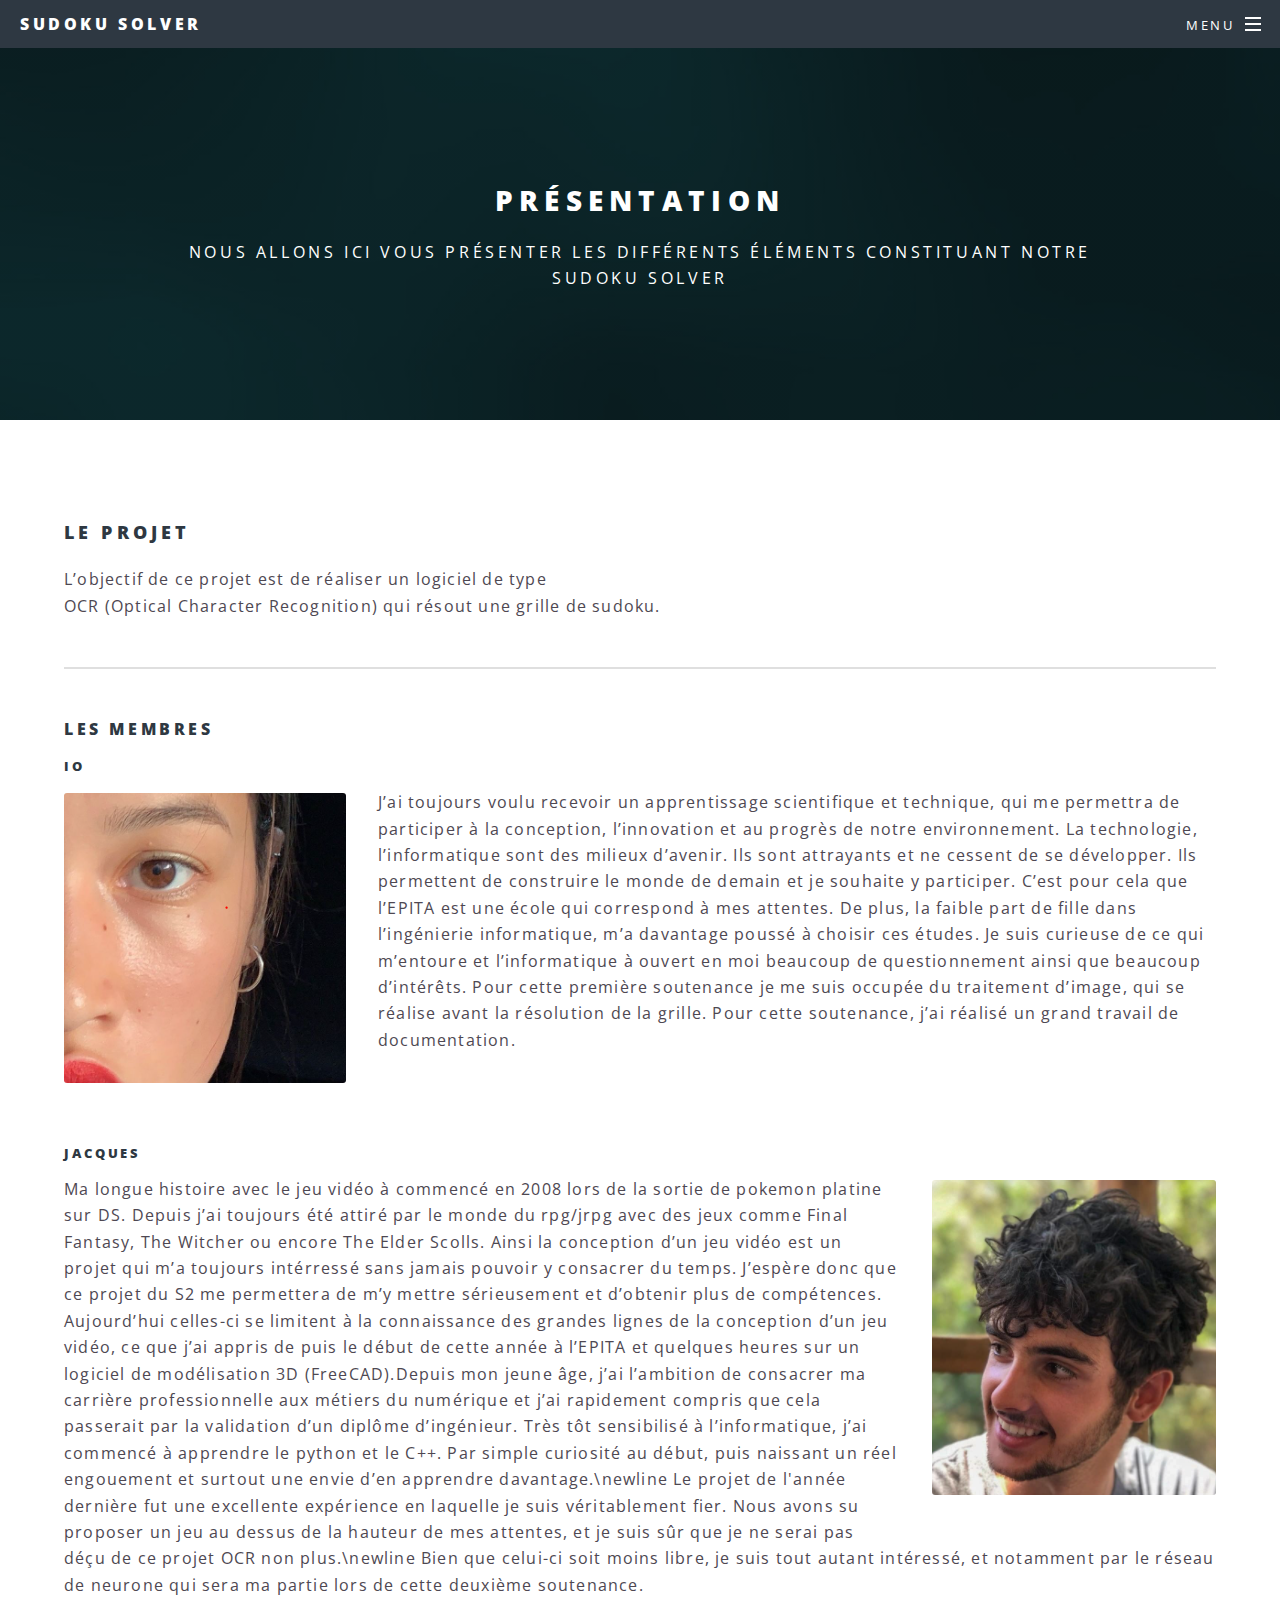
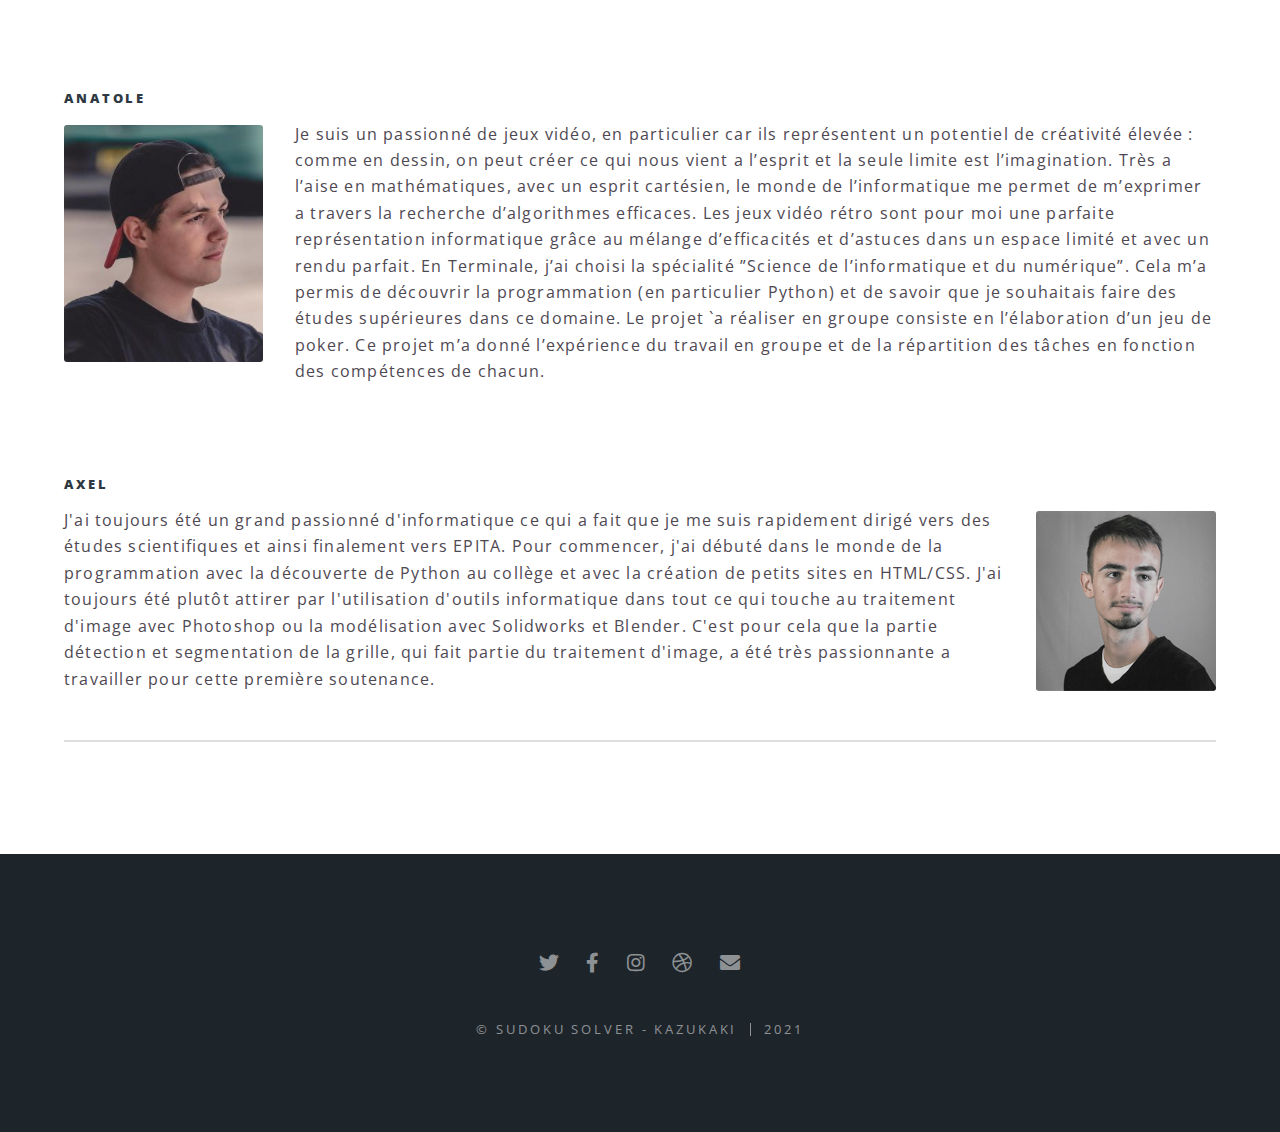
<file: presentation.html>
<!DOCTYPE HTML>
<!--
	Spectral by HTML5 UP
	html5up.net | @ajlkn
	Free for personal and commercial use under the CCA 3.0 license (html5up.net/license)
-->
<html>
	<head>
		<title>Sudoku Solver - Présentation</title>
		<meta charset="utf-8" />
		<meta name="viewport" content="width=device-width, initial-scale=1, user-scalable=no" />
		<link rel="stylesheet" href="assets/css/main.css" />
		<noscript><link rel="stylesheet" href="assets/css/noscript.css" /></noscript>
	</head>
	<body class="is-preload">

		<!-- Page Wrapper -->
			<div id="page-wrapper">

				<!-- Header -->
					<header id="header">
						<h1><a href="index.html">Sudoku solver</a></h1>
						<nav id="nav">
							<ul>
								<li class="special">
									<a href="#menu" class="menuToggle"><span>Menu</span></a>
									<div id="menu">
										<ul>
											<li><a href="index.html">Accueil</a></li>
											<li><a href="presentation.html">Présentation</a></li>
											<li><a href="https://github.com/TheFoxell/OCRSudokuS3">Télécharger</a></li>
											
										</ul>
									</div>
								</li>
							</ul>
						</nav>
					</header>

				<!-- Main -->
					<article id="main">
						<header>
							<h2>Présentation</h2>
							<p>Nous allons ici vous présenter les différents éléments constituant notre<br/>
							Sudoku Solver</p>
						</header>
						<section class="wrapper style5">
							<div class="inner">

								<h3>LE PROJET</h3>
								<p>L’objectif de ce projet est de réaliser un logiciel de type<br/> 
									OCR (Optical Character Recognition) qui résout une grille de sudoku.<br/>
									</p>

								<hr />

								<h4>LES MEMBRES</h4>
								
								<h5>Io</h5>
								<p><span class="image left"><img src="images/io.PNG" alt="" /></span>J’ai toujours voulu recevoir un apprentissage scientifique et technique, qui me permettra de participer à la conception, l’innovation et au progrès de notre environnement. La technologie, l’informatique sont des milieux d’avenir. Ils sont attrayants et ne cessent de se développer. Ils permettent de construire le monde de demain et je souhaite y participer. C’est pour cela que l’EPITA est une école qui correspond à mes attentes. De plus, la faible part de fille dans l’ingénierie informatique, m’a davantage poussé à choisir ces études. Je suis curieuse de ce qui m’entoure et l’informatique à ouvert en moi beaucoup de questionnement ainsi que beaucoup d’intérêts. Pour cette première soutenance je me suis occupée du traitement d’image, qui se réalise avant la résolution de la grille. Pour cette soutenance, j’ai réalisé un grand travail de documentation. </p>
								
								<p><br/></p>
								<h5>Jacques</h5>
								<p><span class="image right"><img src="images/jacques.PNG" alt="" /></span>Ma longue histoire avec le jeu vidéo à commencé en 2008 lors de la sortie de pokemon platine sur DS. Depuis j’ai toujours été attiré par le monde du rpg/jrpg avec des jeux comme Final Fantasy, The Witcher ou encore The Elder Scolls. Ainsi la conception d’un jeu vidéo est un projet qui m’a toujours intérressé sans jamais pouvoir y consacrer du temps. J’espère donc que ce projet du S2 me permettera de m’y mettre sérieusement et d’obtenir plus de compétences. Aujourd’hui celles-ci se limitent à la connaissance des grandes lignes de la conception d’un jeu vidéo, ce que j’ai appris de puis le début de cette année à l’EPITA et quelques heures sur un logiciel de modélisation 3D (FreeCAD).Depuis mon jeune âge, j’ai l’ambition de consacrer ma carrière professionnelle aux métiers du numérique et j’ai rapidement compris que cela passerait par la validation d’un diplôme d’ingénieur. Très tôt sensibilisé à l’informatique, j’ai commencé à apprendre le python et le C++. Par simple curiosité au début, puis naissant un réel engouement et surtout une envie d’en apprendre davantage.\newline
    Le projet de l'année dernière fut une excellente expérience en laquelle je suis véritablement fier. Nous avons su proposer un jeu au dessus de la hauteur de mes attentes, et je suis sûr que je ne serai pas déçu de ce projet OCR non plus.\newline 
    Bien que celui-ci soit moins libre, je suis tout autant intéressé, et notamment par le réseau de neurone qui sera ma partie lors de cette deuxième soutenance.</p>

								<p><br/></p>
								<h5>Anatole</h5>
								<p><span class="image left"><img src="images/anatole.PNG" alt="" /></span>Je suis un passionné de jeux vidéo, en particulier car ils représentent un potentiel de créativité  élevée : comme en dessin, on peut créer ce qui nous vient a l’esprit et la seule limite est l’imagination. Très a l’aise en mathématiques, avec un esprit cartésien, le monde de l’informatique me permet de m’exprimer a travers la recherche d’algorithmes efficaces. Les jeux vidéo rétro sont pour moi une parfaite représentation informatique grâce au mélange d’efficacités et d’astuces dans un espace limité et avec un rendu parfait. En Terminale, j’ai choisi la spécialité ”Science de l’informatique et du numérique”. Cela m’a permis de découvrir la programmation (en particulier Python) et de savoir que je souhaitais faire des  études supérieures dans ce domaine. Le projet `a réaliser en groupe consiste en l’élaboration d’un jeu de poker. Ce projet m’a donné l’expérience du travail en groupe et de la répartition des tâches en fonction des compétences de chacun.</p>
								
								<p><br/></p>
								<h5>Axel</h5>
								<p><span class="image right"><img src="images/axel.png" alt="" /></span>J'ai toujours été un grand passionné d'informatique ce qui a fait que je me suis rapidement dirigé vers des études scientifiques et ainsi finalement vers EPITA. Pour commencer, j'ai débuté dans le monde de la programmation avec la découverte de Python au collège et avec la création de petits sites en HTML/CSS. J'ai toujours été plutôt attirer par l'utilisation d'outils informatique dans tout ce qui touche au traitement d'image avec Photoshop ou la modélisation avec Solidworks et Blender. C'est pour cela que la partie détection et segmentation de la grille, qui fait partie du traitement d'image, a été très passionnante a travailler pour cette première soutenance.</p>

								<hr />
								
							</div>
						</section>
					</article>

				<!-- Footer -->
					<footer id="footer">
						<ul class="icons">
							<li><a href="#" class="icon brands fa-twitter"><span class="label">Twitter</span></a></li>
							<li><a href="#" class="icon brands fa-facebook-f"><span class="label">Facebook</span></a></li>
							<li><a href="#" class="icon brands fa-instagram"><span class="label">Instagram</span></a></li>
							<li><a href="#" class="icon brands fa-dribbble"><span class="label">Dribbble</span></a></li>
							<li><a href="#" class="icon solid fa-envelope"><span class="label">Email</span></a></li>
						</ul>
						<ul class="copyright">
							<li>&copy; Sudoku solver - KAZUKAKI</li><li>2021</li>
						</ul>
					</footer>

			</div>

		<!-- Scripts -->
			<script src="assets/js/jquery.min.js"></script>
			<script src="assets/js/jquery.scrollex.min.js"></script>
			<script src="assets/js/jquery.scrolly.min.js"></script>
			<script src="assets/js/browser.min.js"></script>
			<script src="assets/js/breakpoints.min.js"></script>
			<script src="assets/js/util.js"></script>
			<script src="assets/js/main.js"></script>

	</body>
</html>
</file>
<file: assets/css/noscript.css>
/*
	Spectral by HTML5 UP
	html5up.net | @ajlkn
	Free for personal and commercial use under the CCA 3.0 license (html5up.net/license)
*/

/* Banner */

	body.is-preload #banner h2 {
		-moz-transform: none;
		-webkit-transform: none;
		-ms-transform: none;
		transform: none;
		opacity: 1;
	}

		body.is-preload #banner h2:before, body.is-preload #banner h2:after {
			width: 100%;
		}

	body.is-preload #banner .more {
		-moz-transform: none;
		-webkit-transform: none;
		-ms-transform: none;
		transform: none;
		opacity: 1;
	}

	body.is-preload #banner:after {
		opacity: 0;
	}
</file>
<file: assets/css/main.css>
@import url(fontawesome-all.min.css);
@import url("https://fonts.googleapis.com/css?family=Open+Sans:400,400italic,600,600italic,800,800italic");

/*
	Spectral by HTML5 UP
	html5up.net | @ajlkn
	Free for personal and commercial use under the CCA 3.0 license (html5up.net/license)
*/

html, body, div, span, applet, object,
iframe, h1, h2, h3, h4, h5, h6, p, blockquote,
pre, a, abbr, acronym, address, big, cite,
code, del, dfn, em, img, ins, kbd, q, s, samp,
small, strike, strong, sub, sup, tt, var, b,
u, i, center, dl, dt, dd, ol, ul, li, fieldset,
form, label, legend, table, caption, tbody,
tfoot, thead, tr, th, td, article, aside,
canvas, details, embed, figure, figcaption,
footer, header, hgroup, menu, nav, output, ruby,
section, summary, time, mark, audio, video {
	margin: 0;
	padding: 0;
	border: 0;
	font-size: 100%;
	font: inherit;
	vertical-align: baseline;}

article, aside, details, figcaption, figure,
footer, header, hgroup, menu, nav, section {
	display: block;}

body {
	line-height: 1;
}

ol, ul {
	list-style: none;
}

blockquote, q {
	quotes: none;
}

	blockquote:before, blockquote:after, q:before, q:after {
		content: '';
		content: none;
	}

table {
	border-collapse: collapse;
	border-spacing: 0;
}

body {
	-webkit-text-size-adjust: none;
}

mark {
	background-color: transparent;
	color: inherit;
}

input::-moz-focus-inner {
	border: 0;
	padding: 0;
}

input, select, textarea {
	-moz-appearance: none;
	-webkit-appearance: none;
	-ms-appearance: none;
	appearance: none;
}

/* Basic */

	@-ms-viewport {
		width: device-width;
	}

	html {
		box-sizing: border-box;
	}

	*, *:before, *:after {
		box-sizing: inherit;
	}

	body {
		background: #2e3842;
	}

		body.is-preload *, body.is-preload *:before, body.is-preload *:after {
			-moz-animation: none !important;
			-webkit-animation: none !important;
			-ms-animation: none !important;
			animation: none !important;
			-moz-transition: none !important;
			-webkit-transition: none !important;
			-ms-transition: none !important;
			transition: none !important;
		}

	body, input, select, textarea {
		color: #fff;
		font-family: "Open Sans", Helvetica, sans-serif;
		font-size: 15pt;
		font-weight: 400;
		letter-spacing: 0.075em;
		line-height: 1.65em;
	}

		@media screen and (max-width: 1680px) {

			body, input, select, textarea {
				font-size: 13pt;
			}

		}

		@media screen and (max-width: 1280px) {

			body, input, select, textarea {
				font-size: 12pt;
			}

		}

		@media screen and (max-width: 736px) {

			body, input, select, textarea {
				font-size: 11pt;
				letter-spacing: 0.0375em;
			}

		}

	a {
		-moz-transition: color 0.2s ease, border-bottom-color 0.2s ease;
		-webkit-transition: color 0.2s ease, border-bottom-color 0.2s ease;
		-ms-transition: color 0.2s ease, border-bottom-color 0.2s ease;
		transition: color 0.2s ease, border-bottom-color 0.2s ease;
		border-bottom: dotted 1px;
		color: inherit;
		text-decoration: none;
	}

		a:hover {
			border-bottom-color: transparent;
		}

	strong, b {
		color: #fff;
		font-weight: 600;
	}

	em, i {
		font-style: italic;
	}

	p {
		margin: 0 0 2em 0;
	}

	h1, h2, h3, h4, h5, h6 {
		color: #fff;
		font-weight: 800;
		letter-spacing: 0.225em;
		line-height: 1em;
		margin: 0 0 1em 0;
		text-transform: uppercase;
	}

		h1 a, h2 a, h3 a, h4 a, h5 a, h6 a {
			color: inherit;
			text-decoration: none;
		}

	h2 {
		font-size: 1.35em;
		line-height: 1.75em;
	}

		@media screen and (max-width: 736px) {

			h2 {
				font-size: 1.1em;
				line-height: 1.65em;
			}

		}

	h3 {
		font-size: 1.15em;
		line-height: 1.75em;
	}

		@media screen and (max-width: 736px) {

			h3 {
				font-size: 1em;
				line-height: 1.65em;
			}

		}

	h4 {
		font-size: 1em;
		line-height: 1.5em;
	}

	h5 {
		font-size: 0.8em;
		line-height: 1.5em;
	}

	h6 {
		font-size: 0.7em;
		line-height: 1.5em;
	}

	sub {
		font-size: 0.8em;
		position: relative;
		top: 0.5em;
	}

	sup {
		font-size: 0.8em;
		position: relative;
		top: -0.5em;
	}

	hr {
		border: 0;
		border-bottom: solid 2px #fff;
		margin: 3em 0;
	}

		hr.major {
			margin: 4.5em 0;
		}

	blockquote {
		border-left: solid 4px #fff;
		font-style: italic;
		margin: 0 0 2em 0;
		padding: 0.5em 0 0.5em 2em;
	}

	code {
		background: rgba(144, 144, 144, 0.25);
		border-radius: 3px;
		font-family: "Courier New", monospace;
		font-size: 0.9em;
		letter-spacing: 0;
		margin: 0 0.25em;
		padding: 0.25em 0.65em;
	}

	pre {
		-webkit-overflow-scrolling: touch;
		font-family: "Courier New", monospace;
		font-size: 0.9em;
		margin: 0 0 2em 0;
	}

		pre code {
			display: block;
			line-height: 1.75em;
			padding: 1em 1.5em;
			overflow-x: auto;
		}

	.align-left {
		text-align: left;
	}

	.align-center {
		text-align: center;
	}

	.align-right {
		text-align: right;
	}

/* Row */

	.row {
		display: flex;
		flex-wrap: wrap;
		box-sizing: border-box;
		align-items: stretch;
	}

		.row > * {
			box-sizing: border-box;
		}

		.row.gtr-uniform > * > :last-child {
			margin-bottom: 0;
		}

		.row.aln-left {
			justify-content: flex-start;
		}

		.row.aln-center {
			justify-content: center;
		}

		.row.aln-right {
			justify-content: flex-end;
		}

		.row.aln-top {
			align-items: flex-start;
		}

		.row.aln-middle {
			align-items: center;
		}

		.row.aln-bottom {
			align-items: flex-end;
		}

		.row > .imp {
			order: -1;
		}

		.row > .col-1 {
			width: 8.33333%;
		}

		.row > .off-1 {
			margin-left: 8.33333%;
		}

		.row > .col-2 {
			width: 16.66667%;
		}

		.row > .off-2 {
			margin-left: 16.66667%;
		}

		.row > .col-3 {
			width: 25%;
		}

		.row > .off-3 {
			margin-left: 25%;
		}

		.row > .col-4 {
			width: 33.33333%;
		}

		.row > .off-4 {
			margin-left: 33.33333%;
		}

		.row > .col-5 {
			width: 41.66667%;
		}

		.row > .off-5 {
			margin-left: 41.66667%;
		}

		.row > .col-6 {
			width: 50%;
		}

		.row > .off-6 {
			margin-left: 50%;
		}

		.row > .col-7 {
			width: 58.33333%;
		}

		.row > .off-7 {
			margin-left: 58.33333%;
		}

		.row > .col-8 {
			width: 66.66667%;
		}

		.row > .off-8 {
			margin-left: 66.66667%;
		}

		.row > .col-9 {
			width: 75%;
		}

		.row > .off-9 {
			margin-left: 75%;
		}

		.row > .col-10 {
			width: 83.33333%;
		}

		.row > .off-10 {
			margin-left: 83.33333%;
		}

		.row > .col-11 {
			width: 91.66667%;
		}

		.row > .off-11 {
			margin-left: 91.66667%;
		}

		.row > .col-12 {
			width: 100%;
		}

		.row > .off-12 {
			margin-left: 100%;
		}

		.row.gtr-0 {
			margin-top: 0;
			margin-left: 0em;
		}

			.row.gtr-0 > * {
				padding: 0 0 0 0em;
			}

			.row.gtr-0.gtr-uniform {
				margin-top: 0em;
			}

				.row.gtr-0.gtr-uniform > * {
					padding-top: 0em;
				}

		.row.gtr-25 {
			margin-top: 0;
			margin-left: -0.375em;
		}

			.row.gtr-25 > * {
				padding: 0 0 0 0.375em;
			}

			.row.gtr-25.gtr-uniform {
				margin-top: -0.375em;
			}

				.row.gtr-25.gtr-uniform > * {
					padding-top: 0.375em;
				}

		.row.gtr-50 {
			margin-top: 0;
			margin-left: -0.75em;
		}

			.row.gtr-50 > * {
				padding: 0 0 0 0.75em;
			}

			.row.gtr-50.gtr-uniform {
				margin-top: -0.75em;
			}

				.row.gtr-50.gtr-uniform > * {
					padding-top: 0.75em;
				}

		.row {
			margin-top: 0;
			margin-left: -1.5em;
		}

			.row > * {
				padding: 0 0 0 1.5em;
			}

			.row.gtr-uniform {
				margin-top: -1.5em;
			}

				.row.gtr-uniform > * {
					padding-top: 1.5em;
				}

		.row.gtr-150 {
			margin-top: 0;
			margin-left: -2.25em;
		}

			.row.gtr-150 > * {
				padding: 0 0 0 2.25em;
			}

			.row.gtr-150.gtr-uniform {
				margin-top: -2.25em;
			}

				.row.gtr-150.gtr-uniform > * {
					padding-top: 2.25em;
				}

		.row.gtr-200 {
			margin-top: 0;
			margin-left: -3em;
		}

			.row.gtr-200 > * {
				padding: 0 0 0 3em;
			}

			.row.gtr-200.gtr-uniform {
				margin-top: -3em;
			}

				.row.gtr-200.gtr-uniform > * {
					padding-top: 3em;
				}

		@media screen and (max-width: 1680px) {

			.row {
				display: flex;
				flex-wrap: wrap;
				box-sizing: border-box;
				align-items: stretch;
			}

				.row > * {
					box-sizing: border-box;
				}

				.row.gtr-uniform > * > :last-child {
					margin-bottom: 0;
				}

				.row.aln-left {
					justify-content: flex-start;
				}

				.row.aln-center {
					justify-content: center;
				}

				.row.aln-right {
					justify-content: flex-end;
				}

				.row.aln-top {
					align-items: flex-start;
				}

				.row.aln-middle {
					align-items: center;
				}

				.row.aln-bottom {
					align-items: flex-end;
				}

				.row > .imp-xlarge {
					order: -1;
				}

				.row > .col-1-xlarge {
					width: 8.33333%;
				}

				.row > .off-1-xlarge {
					margin-left: 8.33333%;
				}

				.row > .col-2-xlarge {
					width: 16.66667%;
				}

				.row > .off-2-xlarge {
					margin-left: 16.66667%;
				}

				.row > .col-3-xlarge {
					width: 25%;
				}

				.row > .off-3-xlarge {
					margin-left: 25%;
				}

				.row > .col-4-xlarge {
					width: 33.33333%;
				}

				.row > .off-4-xlarge {
					margin-left: 33.33333%;
				}

				.row > .col-5-xlarge {
					width: 41.66667%;
				}

				.row > .off-5-xlarge {
					margin-left: 41.66667%;
				}

				.row > .col-6-xlarge {
					width: 50%;
				}

				.row > .off-6-xlarge {
					margin-left: 50%;
				}

				.row > .col-7-xlarge {
					width: 58.33333%;
				}

				.row > .off-7-xlarge {
					margin-left: 58.33333%;
				}

				.row > .col-8-xlarge {
					width: 66.66667%;
				}

				.row > .off-8-xlarge {
					margin-left: 66.66667%;
				}

				.row > .col-9-xlarge {
					width: 75%;
				}

				.row > .off-9-xlarge {
					margin-left: 75%;
				}

				.row > .col-10-xlarge {
					width: 83.33333%;
				}

				.row > .off-10-xlarge {
					margin-left: 83.33333%;
				}

				.row > .col-11-xlarge {
					width: 91.66667%;
				}

				.row > .off-11-xlarge {
					margin-left: 91.66667%;
				}

				.row > .col-12-xlarge {
					width: 100%;
				}

				.row > .off-12-xlarge {
					margin-left: 100%;
				}

				.row.gtr-0 {
					margin-top: 0;
					margin-left: 0em;
				}

					.row.gtr-0 > * {
						padding: 0 0 0 0em;
					}

					.row.gtr-0.gtr-uniform {
						margin-top: 0em;
					}

						.row.gtr-0.gtr-uniform > * {
							padding-top: 0em;
						}

				.row.gtr-25 {
					margin-top: 0;
					margin-left: -0.375em;
				}

					.row.gtr-25 > * {
						padding: 0 0 0 0.375em;
					}

					.row.gtr-25.gtr-uniform {
						margin-top: -0.375em;
					}

						.row.gtr-25.gtr-uniform > * {
							padding-top: 0.375em;
						}

				.row.gtr-50 {
					margin-top: 0;
					margin-left: -0.75em;
				}

					.row.gtr-50 > * {
						padding: 0 0 0 0.75em;
					}

					.row.gtr-50.gtr-uniform {
						margin-top: -0.75em;
					}

						.row.gtr-50.gtr-uniform > * {
							padding-top: 0.75em;
						}

				.row {
					margin-top: 0;
					margin-left: -1.5em;
				}

					.row > * {
						padding: 0 0 0 1.5em;
					}

					.row.gtr-uniform {
						margin-top: -1.5em;
					}

						.row.gtr-uniform > * {
							padding-top: 1.5em;
						}

				.row.gtr-150 {
					margin-top: 0;
					margin-left: -2.25em;
				}

					.row.gtr-150 > * {
						padding: 0 0 0 2.25em;
					}

					.row.gtr-150.gtr-uniform {
						margin-top: -2.25em;
					}

						.row.gtr-150.gtr-uniform > * {
							padding-top: 2.25em;
						}

				.row.gtr-200 {
					margin-top: 0;
					margin-left: -3em;
				}

					.row.gtr-200 > * {
						padding: 0 0 0 3em;
					}

					.row.gtr-200.gtr-uniform {
						margin-top: -3em;
					}

						.row.gtr-200.gtr-uniform > * {
							padding-top: 3em;
						}

		}

		@media screen and (max-width: 1280px) {

			.row {
				display: flex;
				flex-wrap: wrap;
				box-sizing: border-box;
				align-items: stretch;
			}

				.row > * {
					box-sizing: border-box;
				}

				.row.gtr-uniform > * > :last-child {
					margin-bottom: 0;
				}

				.row.aln-left {
					justify-content: flex-start;
				}

				.row.aln-center {
					justify-content: center;
				}

				.row.aln-right {
					justify-content: flex-end;
				}

				.row.aln-top {
					align-items: flex-start;
				}

				.row.aln-middle {
					align-items: center;
				}

				.row.aln-bottom {
					align-items: flex-end;
				}

				.row > .imp-large {
					order: -1;
				}

				.row > .col-1-large {
					width: 8.33333%;
				}

				.row > .off-1-large {
					margin-left: 8.33333%;
				}

				.row > .col-2-large {
					width: 16.66667%;
				}

				.row > .off-2-large {
					margin-left: 16.66667%;
				}

				.row > .col-3-large {
					width: 25%;
				}

				.row > .off-3-large {
					margin-left: 25%;
				}

				.row > .col-4-large {
					width: 33.33333%;
				}

				.row > .off-4-large {
					margin-left: 33.33333%;
				}

				.row > .col-5-large {
					width: 41.66667%;
				}

				.row > .off-5-large {
					margin-left: 41.66667%;
				}

				.row > .col-6-large {
					width: 50%;
				}

				.row > .off-6-large {
					margin-left: 50%;
				}

				.row > .col-7-large {
					width: 58.33333%;
				}

				.row > .off-7-large {
					margin-left: 58.33333%;
				}

				.row > .col-8-large {
					width: 66.66667%;
				}

				.row > .off-8-large {
					margin-left: 66.66667%;
				}

				.row > .col-9-large {
					width: 75%;
				}

				.row > .off-9-large {
					margin-left: 75%;
				}

				.row > .col-10-large {
					width: 83.33333%;
				}

				.row > .off-10-large {
					margin-left: 83.33333%;
				}

				.row > .col-11-large {
					width: 91.66667%;
				}

				.row > .off-11-large {
					margin-left: 91.66667%;
				}

				.row > .col-12-large {
					width: 100%;
				}

				.row > .off-12-large {
					margin-left: 100%;
				}

				.row.gtr-0 {
					margin-top: 0;
					margin-left: 0em;
				}

					.row.gtr-0 > * {
						padding: 0 0 0 0em;
					}

					.row.gtr-0.gtr-uniform {
						margin-top: 0em;
					}

						.row.gtr-0.gtr-uniform > * {
							padding-top: 0em;
						}

				.row.gtr-25 {
					margin-top: 0;
					margin-left: -0.375em;
				}

					.row.gtr-25 > * {
						padding: 0 0 0 0.375em;
					}

					.row.gtr-25.gtr-uniform {
						margin-top: -0.375em;
					}

						.row.gtr-25.gtr-uniform > * {
							padding-top: 0.375em;
						}

				.row.gtr-50 {
					margin-top: 0;
					margin-left: -0.75em;
				}

					.row.gtr-50 > * {
						padding: 0 0 0 0.75em;
					}

					.row.gtr-50.gtr-uniform {
						margin-top: -0.75em;
					}

						.row.gtr-50.gtr-uniform > * {
							padding-top: 0.75em;
						}

				.row {
					margin-top: 0;
					margin-left: -1.5em;
				}

					.row > * {
						padding: 0 0 0 1.5em;
					}

					.row.gtr-uniform {
						margin-top: -1.5em;
					}

						.row.gtr-uniform > * {
							padding-top: 1.5em;
						}

				.row.gtr-150 {
					margin-top: 0;
					margin-left: -2.25em;
				}

					.row.gtr-150 > * {
						padding: 0 0 0 2.25em;
					}

					.row.gtr-150.gtr-uniform {
						margin-top: -2.25em;
					}

						.row.gtr-150.gtr-uniform > * {
							padding-top: 2.25em;
						}

				.row.gtr-200 {
					margin-top: 0;
					margin-left: -3em;
				}

					.row.gtr-200 > * {
						padding: 0 0 0 3em;
					}

					.row.gtr-200.gtr-uniform {
						margin-top: -3em;
					}

						.row.gtr-200.gtr-uniform > * {
							padding-top: 3em;
						}

		}

		@media screen and (max-width: 980px) {

			.row {
				display: flex;
				flex-wrap: wrap;
				box-sizing: border-box;
				align-items: stretch;
			}

				.row > * {
					box-sizing: border-box;
				}

				.row.gtr-uniform > * > :last-child {
					margin-bottom: 0;
				}

				.row.aln-left {
					justify-content: flex-start;
				}

				.row.aln-center {
					justify-content: center;
				}

				.row.aln-right {
					justify-content: flex-end;
				}

				.row.aln-top {
					align-items: flex-start;
				}

				.row.aln-middle {
					align-items: center;
				}

				.row.aln-bottom {
					align-items: flex-end;
				}

				.row > .imp-medium {
					order: -1;
				}

				.row > .col-1-medium {
					width: 8.33333%;
				}

				.row > .off-1-medium {
					margin-left: 8.33333%;
				}

				.row > .col-2-medium {
					width: 16.66667%;
				}

				.row > .off-2-medium {
					margin-left: 16.66667%;
				}

				.row > .col-3-medium {
					width: 25%;
				}

				.row > .off-3-medium {
					margin-left: 25%;
				}

				.row > .col-4-medium {
					width: 33.33333%;
				}

				.row > .off-4-medium {
					margin-left: 33.33333%;
				}

				.row > .col-5-medium {
					width: 41.66667%;
				}

				.row > .off-5-medium {
					margin-left: 41.66667%;
				}

				.row > .col-6-medium {
					width: 50%;
				}

				.row > .off-6-medium {
					margin-left: 50%;
				}

				.row > .col-7-medium {
					width: 58.33333%;
				}

				.row > .off-7-medium {
					margin-left: 58.33333%;
				}

				.row > .col-8-medium {
					width: 66.66667%;
				}

				.row > .off-8-medium {
					margin-left: 66.66667%;
				}

				.row > .col-9-medium {
					width: 75%;
				}

				.row > .off-9-medium {
					margin-left: 75%;
				}

				.row > .col-10-medium {
					width: 83.33333%;
				}

				.row > .off-10-medium {
					margin-left: 83.33333%;
				}

				.row > .col-11-medium {
					width: 91.66667%;
				}

				.row > .off-11-medium {
					margin-left: 91.66667%;
				}

				.row > .col-12-medium {
					width: 100%;
				}

				.row > .off-12-medium {
					margin-left: 100%;
				}

				.row.gtr-0 {
					margin-top: 0;
					margin-left: 0em;
				}

					.row.gtr-0 > * {
						padding: 0 0 0 0em;
					}

					.row.gtr-0.gtr-uniform {
						margin-top: 0em;
					}

						.row.gtr-0.gtr-uniform > * {
							padding-top: 0em;
						}

				.row.gtr-25 {
					margin-top: 0;
					margin-left: -0.375em;
				}

					.row.gtr-25 > * {
						padding: 0 0 0 0.375em;
					}

					.row.gtr-25.gtr-uniform {
						margin-top: -0.375em;
					}

						.row.gtr-25.gtr-uniform > * {
							padding-top: 0.375em;
						}

				.row.gtr-50 {
					margin-top: 0;
					margin-left: -0.75em;
				}

					.row.gtr-50 > * {
						padding: 0 0 0 0.75em;
					}

					.row.gtr-50.gtr-uniform {
						margin-top: -0.75em;
					}

						.row.gtr-50.gtr-uniform > * {
							padding-top: 0.75em;
						}

				.row {
					margin-top: 0;
					margin-left: -1.5em;
				}

					.row > * {
						padding: 0 0 0 1.5em;
					}

					.row.gtr-uniform {
						margin-top: -1.5em;
					}

						.row.gtr-uniform > * {
							padding-top: 1.5em;
						}

				.row.gtr-150 {
					margin-top: 0;
					margin-left: -2.25em;
				}

					.row.gtr-150 > * {
						padding: 0 0 0 2.25em;
					}

					.row.gtr-150.gtr-uniform {
						margin-top: -2.25em;
					}

						.row.gtr-150.gtr-uniform > * {
							padding-top: 2.25em;
						}

				.row.gtr-200 {
					margin-top: 0;
					margin-left: -3em;
				}

					.row.gtr-200 > * {
						padding: 0 0 0 3em;
					}

					.row.gtr-200.gtr-uniform {
						margin-top: -3em;
					}

						.row.gtr-200.gtr-uniform > * {
							padding-top: 3em;
						}

		}

		@media screen and (max-width: 736px) {

			.row {
				display: flex;
				flex-wrap: wrap;
				box-sizing: border-box;
				align-items: stretch;
			}

				.row > * {
					box-sizing: border-box;
				}

				.row.gtr-uniform > * > :last-child {
					margin-bottom: 0;
				}

				.row.aln-left {
					justify-content: flex-start;
				}

				.row.aln-center {
					justify-content: center;
				}

				.row.aln-right {
					justify-content: flex-end;
				}

				.row.aln-top {
					align-items: flex-start;
				}

				.row.aln-middle {
					align-items: center;
				}

				.row.aln-bottom {
					align-items: flex-end;
				}

				.row > .imp-small {
					order: -1;
				}

				.row > .col-1-small {
					width: 8.33333%;
				}

				.row > .off-1-small {
					margin-left: 8.33333%;
				}

				.row > .col-2-small {
					width: 16.66667%;
				}

				.row > .off-2-small {
					margin-left: 16.66667%;
				}

				.row > .col-3-small {
					width: 25%;
				}

				.row > .off-3-small {
					margin-left: 25%;
				}

				.row > .col-4-small {
					width: 33.33333%;
				}

				.row > .off-4-small {
					margin-left: 33.33333%;
				}

				.row > .col-5-small {
					width: 41.66667%;
				}

				.row > .off-5-small {
					margin-left: 41.66667%;
				}

				.row > .col-6-small {
					width: 50%;
				}

				.row > .off-6-small {
					margin-left: 50%;
				}

				.row > .col-7-small {
					width: 58.33333%;
				}

				.row > .off-7-small {
					margin-left: 58.33333%;
				}

				.row > .col-8-small {
					width: 66.66667%;
				}

				.row > .off-8-small {
					margin-left: 66.66667%;
				}

				.row > .col-9-small {
					width: 75%;
				}

				.row > .off-9-small {
					margin-left: 75%;
				}

				.row > .col-10-small {
					width: 83.33333%;
				}

				.row > .off-10-small {
					margin-left: 83.33333%;
				}

				.row > .col-11-small {
					width: 91.66667%;
				}

				.row > .off-11-small {
					margin-left: 91.66667%;
				}

				.row > .col-12-small {
					width: 100%;
				}

				.row > .off-12-small {
					margin-left: 100%;
				}

				.row.gtr-0 {
					margin-top: 0;
					margin-left: 0em;
				}

					.row.gtr-0 > * {
						padding: 0 0 0 0em;
					}

					.row.gtr-0.gtr-uniform {
						margin-top: 0em;
					}

						.row.gtr-0.gtr-uniform > * {
							padding-top: 0em;
						}

				.row.gtr-25 {
					margin-top: 0;
					margin-left: -0.375em;
				}

					.row.gtr-25 > * {
						padding: 0 0 0 0.375em;
					}

					.row.gtr-25.gtr-uniform {
						margin-top: -0.375em;
					}

						.row.gtr-25.gtr-uniform > * {
							padding-top: 0.375em;
						}

				.row.gtr-50 {
					margin-top: 0;
					margin-left: -0.75em;
				}

					.row.gtr-50 > * {
						padding: 0 0 0 0.75em;
					}

					.row.gtr-50.gtr-uniform {
						margin-top: -0.75em;
					}

						.row.gtr-50.gtr-uniform > * {
							padding-top: 0.75em;
						}

				.row {
					margin-top: 0;
					margin-left: -1.5em;
				}

					.row > * {
						padding: 0 0 0 1.5em;
					}

					.row.gtr-uniform {
						margin-top: -1.5em;
					}

						.row.gtr-uniform > * {
							padding-top: 1.5em;
						}

				.row.gtr-150 {
					margin-top: 0;
					margin-left: -2.25em;
				}

					.row.gtr-150 > * {
						padding: 0 0 0 2.25em;
					}

					.row.gtr-150.gtr-uniform {
						margin-top: -2.25em;
					}

						.row.gtr-150.gtr-uniform > * {
							padding-top: 2.25em;
						}

				.row.gtr-200 {
					margin-top: 0;
					margin-left: -3em;
				}

					.row.gtr-200 > * {
						padding: 0 0 0 3em;
					}

					.row.gtr-200.gtr-uniform {
						margin-top: -3em;
					}

						.row.gtr-200.gtr-uniform > * {
							padding-top: 3em;
						}

		}

		@media screen and (max-width: 480px) {

			.row {
				display: flex;
				flex-wrap: wrap;
				box-sizing: border-box;
				align-items: stretch;
			}

				.row > * {
					box-sizing: border-box;
				}

				.row.gtr-uniform > * > :last-child {
					margin-bottom: 0;
				}

				.row.aln-left {
					justify-content: flex-start;
				}

				.row.aln-center {
					justify-content: center;
				}

				.row.aln-right {
					justify-content: flex-end;
				}

				.row.aln-top {
					align-items: flex-start;
				}

				.row.aln-middle {
					align-items: center;
				}

				.row.aln-bottom {
					align-items: flex-end;
				}

				.row > .imp-xsmall {
					order: -1;
				}

				.row > .col-1-xsmall {
					width: 8.33333%;
				}

				.row > .off-1-xsmall {
					margin-left: 8.33333%;
				}

				.row > .col-2-xsmall {
					width: 16.66667%;
				}

				.row > .off-2-xsmall {
					margin-left: 16.66667%;
				}

				.row > .col-3-xsmall {
					width: 25%;
				}

				.row > .off-3-xsmall {
					margin-left: 25%;
				}

				.row > .col-4-xsmall {
					width: 33.33333%;
				}

				.row > .off-4-xsmall {
					margin-left: 33.33333%;
				}

				.row > .col-5-xsmall {
					width: 41.66667%;
				}

				.row > .off-5-xsmall {
					margin-left: 41.66667%;
				}

				.row > .col-6-xsmall {
					width: 50%;
				}

				.row > .off-6-xsmall {
					margin-left: 50%;
				}

				.row > .col-7-xsmall {
					width: 58.33333%;
				}

				.row > .off-7-xsmall {
					margin-left: 58.33333%;
				}

				.row > .col-8-xsmall {
					width: 66.66667%;
				}

				.row > .off-8-xsmall {
					margin-left: 66.66667%;
				}

				.row > .col-9-xsmall {
					width: 75%;
				}

				.row > .off-9-xsmall {
					margin-left: 75%;
				}

				.row > .col-10-xsmall {
					width: 83.33333%;
				}

				.row > .off-10-xsmall {
					margin-left: 83.33333%;
				}

				.row > .col-11-xsmall {
					width: 91.66667%;
				}

				.row > .off-11-xsmall {
					margin-left: 91.66667%;
				}

				.row > .col-12-xsmall {
					width: 100%;
				}

				.row > .off-12-xsmall {
					margin-left: 100%;
				}

				.row.gtr-0 {
					margin-top: 0;
					margin-left: 0em;
				}

					.row.gtr-0 > * {
						padding: 0 0 0 0em;
					}

					.row.gtr-0.gtr-uniform {
						margin-top: 0em;
					}

						.row.gtr-0.gtr-uniform > * {
							padding-top: 0em;
						}

				.row.gtr-25 {
					margin-top: 0;
					margin-left: -0.375em;
				}

					.row.gtr-25 > * {
						padding: 0 0 0 0.375em;
					}

					.row.gtr-25.gtr-uniform {
						margin-top: -0.375em;
					}

						.row.gtr-25.gtr-uniform > * {
							padding-top: 0.375em;
						}

				.row.gtr-50 {
					margin-top: 0;
					margin-left: -0.75em;
				}

					.row.gtr-50 > * {
						padding: 0 0 0 0.75em;
					}

					.row.gtr-50.gtr-uniform {
						margin-top: -0.75em;
					}

						.row.gtr-50.gtr-uniform > * {
							padding-top: 0.75em;
						}

				.row {
					margin-top: 0;
					margin-left: -1.5em;
				}

					.row > * {
						padding: 0 0 0 1.5em;
					}

					.row.gtr-uniform {
						margin-top: -1.5em;
					}

						.row.gtr-uniform > * {
							padding-top: 1.5em;
						}

				.row.gtr-150 {
					margin-top: 0;
					margin-left: -2.25em;
				}

					.row.gtr-150 > * {
						padding: 0 0 0 2.25em;
					}

					.row.gtr-150.gtr-uniform {
						margin-top: -2.25em;
					}

						.row.gtr-150.gtr-uniform > * {
							padding-top: 2.25em;
						}

				.row.gtr-200 {
					margin-top: 0;
					margin-left: -3em;
				}

					.row.gtr-200 > * {
						padding: 0 0 0 3em;
					}

					.row.gtr-200.gtr-uniform {
						margin-top: -3em;
					}

						.row.gtr-200.gtr-uniform > * {
							padding-top: 3em;
						}

		}

/* Section/Article */

	section.special, article.special {
		text-align: center;
	}

	header p {
		color: rgba(255, 255, 255, 0.5);
		position: relative;
		top: -0.25em;
	}

	header h3 + p {
		font-size: 1.1em;
	}

	header h4 + p,
	header h5 + p,
	header h6 + p {
		font-size: 0.9em;
	}

	header.major {
		margin: 0 0 3.5em 0;
	}

		header.major h2, header.major h3, header.major h4, header.major h5, header.major h6 {
			border-bottom: solid 2px #fff;
			display: inline-block;
			padding-bottom: 1em;
			position: relative;
		}

			header.major h2:after, header.major h3:after, header.major h4:after, header.major h5:after, header.major h6:after {
				content: '';
				display: block;
				height: 1px;
			}

		header.major p {
			color: #fff;
			top: 0;
		}

		@media screen and (max-width: 736px) {

			header.major {
				margin: 0 0 2em 0;
			}

		}

	@media screen and (max-width: 980px) {

		header br {
			display: none;
		}

	}

/* Form */

	form {
		margin: 0 0 2em 0;
	}

	label {
		color: #fff;
		display: block;
		font-size: 0.9em;
		font-weight: 600;
		margin: 0 0 1em 0;
	}

	input[type="text"],
	input[type="password"],
	input[type="email"],
	select,
	textarea {
		-moz-appearance: none;
		-webkit-appearance: none;
		-ms-appearance: none;
		appearance: none;
		background-color: rgba(144, 144, 144, 0.25);
		border-radius: 3px;
		border: none;
		color: inherit;
		display: block;
		outline: 0;
		padding: 0 1em;
		text-decoration: none;
		width: 100%;
	}

		input[type="text"]:invalid,
		input[type="password"]:invalid,
		input[type="email"]:invalid,
		select:invalid,
		textarea:invalid {
			box-shadow: none;
		}

		input[type="text"]:focus,
		input[type="password"]:focus,
		input[type="email"]:focus,
		select:focus,
		textarea:focus {
			box-shadow: 0 0 0 2px #21b2a6;
		}

	select {
		background-size: 1.25em;
		background-repeat: no-repeat;
		background-position: calc(100% - 1em) center;
		height: 2.75em;
		padding-right: 2.75em;
		text-overflow: ellipsis;
	}

		select:focus::-ms-value {
			background-color: transparent;
		}

		select::-ms-expand {
			display: none;
		}

	input[type="text"],
	input[type="password"],
	input[type="email"],
	select {
		height: 2.75em;
	}

	textarea {
		padding: 0.75em 1em;
	}

	input[type="checkbox"],
	input[type="radio"] {
		-moz-appearance: none;
		-webkit-appearance: none;
		-ms-appearance: none;
		appearance: none;
		display: block;
		float: left;
		margin-right: -2em;
		opacity: 0;
		width: 1em;
		z-index: -1;
	}

		input[type="checkbox"] + label,
		input[type="radio"] + label {
			text-decoration: none;
			color: #fff;
			cursor: pointer;
			display: inline-block;
			font-size: 1em;
			font-weight: 400;
			padding-left: 2.4em;
			padding-right: 0.75em;
			position: relative;
		}

			input[type="checkbox"] + label:before,
			input[type="radio"] + label:before {
				-moz-osx-font-smoothing: grayscale;
				-webkit-font-smoothing: antialiased;
				display: inline-block;
				font-style: normal;
				font-variant: normal;
				text-rendering: auto;
				line-height: 1;
				text-transform: none !important;
				font-family: 'Font Awesome 5 Free';
				font-weight: 900;
			}

			input[type="checkbox"] + label:before,
			input[type="radio"] + label:before {
				background: rgba(144, 144, 144, 0.25);
				border-radius: 3px;
				content: '';
				display: inline-block;
				font-size: 0.8em;
				height: 2.0625em;
				left: 0;
				line-height: 2.0625em;
				position: absolute;
				text-align: center;
				top: 0;
				width: 2.0625em;
			}

		input[type="checkbox"]:checked + label:before,
		input[type="radio"]:checked + label:before {
			background: #2e3842;
			color: #fff;
			content: '\f00c';
		}

		input[type="checkbox"]:focus + label:before,
		input[type="radio"]:focus + label:before {
			box-shadow: 0 0 0 2px #21b2a6;
		}

	input[type="checkbox"] + label:before {
		border-radius: 3px;
	}

	input[type="radio"] + label:before {
		border-radius: 100%;
	}

	::-webkit-input-placeholder {
		color: rgba(255, 255, 255, 0.5) !important;
		opacity: 1.0;
	}

	:-moz-placeholder {
		color: rgba(255, 255, 255, 0.5) !important;
		opacity: 1.0;
	}

	::-moz-placeholder {
		color: rgba(255, 255, 255, 0.5) !important;
		opacity: 1.0;
	}

	:-ms-input-placeholder {
		color: rgba(255, 255, 255, 0.5) !important;
		opacity: 1.0;
	}

/* Box */

	.box {
		border-radius: 3px;
		border: solid 2px #fff;
		margin-bottom: 2em;
		padding: 1.5em;
	}

		.box > :last-child,
		.box > :last-child > :last-child,
		.box > :last-child > :last-child > :last-child {
			margin-bottom: 0;
		}

		.box.alt {
			border: 0;
			border-radius: 0;
			padding: 0;
		}

/* Icon */

	.icon {
		text-decoration: none;
		border-bottom: none;
		position: relative;
	}

		.icon:before {
			-moz-osx-font-smoothing: grayscale;
			-webkit-font-smoothing: antialiased;
			display: inline-block;
			font-style: normal;
			font-variant: normal;
			text-rendering: auto;
			line-height: 1;
			text-transform: none !important;
			font-family: 'Font Awesome 5 Free';
			font-weight: 400;
		}

		.icon > .label {
			display: none;
		}

		.icon:before {
			line-height: inherit;
		}

		.icon.solid:before {
			font-weight: 900;
		}

		.icon.brands:before {
			font-family: 'Font Awesome 5 Brands';
		}

		.icon.major {
			-moz-transform: rotate(-45deg);
			-webkit-transform: rotate(-45deg);
			-ms-transform: rotate(-45deg);
			transform: rotate(-45deg);
			border-radius: 3px;
			border: solid 2px #fff;
			display: inline-block;
			font-size: 1.35em;
			height: calc(3em + 2px);
			line-height: 3em;
			text-align: center;
			width: calc(3em + 2px);
		}

			.icon.major:before {
				-moz-transform: rotate(45deg);
				-webkit-transform: rotate(45deg);
				-ms-transform: rotate(45deg);
				transform: rotate(45deg);
				display: inline-block;
				font-size: 1.5em;
			}

			@media screen and (max-width: 736px) {

				.icon.major {
					font-size: 1em;
				}

			}

		.icon.style1 {
			color: #00ffcc;
		}

		.icon.style2 {
			color: #00f0ff;
		}

		.icon.style3 {
			color: #76ddff;
		}

/* Image */

	.image {
		border-radius: 3px;
		border: 0;
		display: inline-block;
		position: relative;
	}

		.image img {
			border-radius: 3px;
			display: block;
		}

		.image.left {
			float: left;
			margin: 0 2em 2em 0;
			top: 0.25em;
		}

		.image.right {
			float: right;
			margin: 0 0 2em 2em;
			top: 0.25em;
		}

		.image.left, .image.right {
			max-width: 40%;
		}

			.image.left img, .image.right img {
				width: 100%;
			}

		.image.fit {
			display: block;
			margin: 0 0 2em 0;
			width: 100%;
		}

			.image.fit img {
				width: 100%;
			}

/* List */

	ol {
		list-style: decimal;
		margin: 0 0 2em 0;
		padding-left: 1.25em;
	}

		ol li {
			padding-left: 0.25em;
		}

	ul {
		list-style: disc;
		margin: 0 0 2em 0;
		padding-left: 1em;
	}

		ul li {
			padding-left: 0.5em;
		}

		ul.alt {
			list-style: none;
			padding-left: 0;
		}

			ul.alt li {
				border-top: solid 1px #fff;
				padding: 0.5em 0;
			}

				ul.alt li:first-child {
					border-top: 0;
					padding-top: 0;
				}

	dl {
		margin: 0 0 2em 0;
	}

/* Actions */

	ul.actions {
		display: -moz-flex;
		display: -webkit-flex;
		display: -ms-flex;
		display: flex;
		cursor: default;
		list-style: none;
		margin-left: -1em;
		padding-left: 0;
	}

		ul.actions li {
			padding: 0 0 0 1em;
			vertical-align: middle;
		}

		ul.actions.special {
			-moz-justify-content: center;
			-webkit-justify-content: center;
			-ms-justify-content: center;
			justify-content: center;
			width: 100%;
			margin-left: 0;
		}

			ul.actions.special li:first-child {
				padding-left: 0;
			}

		ul.actions.stacked {
			-moz-flex-direction: column;
			-webkit-flex-direction: column;
			-ms-flex-direction: column;
			flex-direction: column;
			margin-left: 0;
		}

			ul.actions.stacked li {
				padding: 1em 0 0 0;
			}

				ul.actions.stacked li:first-child {
					padding-top: 0;
				}

		ul.actions.fit {
			width: calc(100% + 1em);
		}

			ul.actions.fit li {
				-moz-flex-grow: 1;
				-webkit-flex-grow: 1;
				-ms-flex-grow: 1;
				flex-grow: 1;
				-moz-flex-shrink: 1;
				-webkit-flex-shrink: 1;
				-ms-flex-shrink: 1;
				flex-shrink: 1;
				width: 100%;
			}

				ul.actions.fit li > * {
					width: 100%;
				}

			ul.actions.fit.stacked {
				width: 100%;
			}

		@media screen and (max-width: 480px) {

			ul.actions:not(.fixed) {
				-moz-flex-direction: column;
				-webkit-flex-direction: column;
				-ms-flex-direction: column;
				flex-direction: column;
				margin-left: 0;
				width: 100% !important;
			}

				ul.actions:not(.fixed) li {
					-moz-flex-grow: 1;
					-webkit-flex-grow: 1;
					-ms-flex-grow: 1;
					flex-grow: 1;
					-moz-flex-shrink: 1;
					-webkit-flex-shrink: 1;
					-ms-flex-shrink: 1;
					flex-shrink: 1;
					padding: 1em 0 0 0;
					text-align: center;
					width: 100%;
				}

					ul.actions:not(.fixed) li > * {
						width: 100%;
					}

					ul.actions:not(.fixed) li:first-child {
						padding-top: 0;
					}

					ul.actions:not(.fixed) li input[type="submit"],
					ul.actions:not(.fixed) li input[type="reset"],
					ul.actions:not(.fixed) li input[type="button"],
					ul.actions:not(.fixed) li button,
					ul.actions:not(.fixed) li .button {
						width: 100%;
					}

						ul.actions:not(.fixed) li input[type="submit"].icon:before,
						ul.actions:not(.fixed) li input[type="reset"].icon:before,
						ul.actions:not(.fixed) li input[type="button"].icon:before,
						ul.actions:not(.fixed) li button.icon:before,
						ul.actions:not(.fixed) li .button.icon:before {
							margin-left: -0.5em;
						}

		}

/* Icons */

	ul.icons {
		cursor: default;
		list-style: none;
		padding-left: 0;
	}

		ul.icons li {
			display: inline-block;
			padding: 0 1em 0 0;
		}

			ul.icons li:last-child {
				padding-right: 0 !important;
			}

		ul.icons.major {
			padding: 1em 0;
		}

			ul.icons.major li {
				padding-right: 3.5em;
			}

				@media screen and (max-width: 736px) {

					ul.icons.major li {
						padding: 0 1em !important;
					}

				}

/* Table */

	.table-wrapper {
		-webkit-overflow-scrolling: touch;
		overflow-x: auto;
	}

	table {
		margin: 0 0 2em 0;
		width: 100%;
	}

		table tbody tr {
			border: solid 1px #fff;
			border-left: 0;
			border-right: 0;
		}

			table tbody tr:nth-child(2n + 1) {
				background-color: rgba(144, 144, 144, 0.25);
			}

		table td {
			padding: 0.75em 0.75em;
		}

		table th {
			color: #fff;
			font-size: 0.9em;
			font-weight: 600;
			padding: 0 0.75em 0.75em 0.75em;
			text-align: left;
		}

		table thead {
			border-bottom: solid 2px #fff;
		}

		table tfoot {
			border-top: solid 2px #fff;
		}

		table.alt {
			border-collapse: separate;
		}

			table.alt tbody tr td {
				border: solid 1px #fff;
				border-left-width: 0;
				border-top-width: 0;
			}

				table.alt tbody tr td:first-child {
					border-left-width: 1px;
				}

			table.alt tbody tr:first-child td {
				border-top-width: 1px;
			}

			table.alt thead {
				border-bottom: 0;
			}

			table.alt tfoot {
				border-top: 0;
			}

/* Button */

	input[type="submit"],
	input[type="reset"],
	input[type="button"],
	button,
	.button {
		-moz-appearance: none;
		-webkit-appearance: none;
		-ms-appearance: none;
		appearance: none;
		-moz-transition: background-color 0.2s ease-in-out, color 0.2s ease-in-out;
		-webkit-transition: background-color 0.2s ease-in-out, color 0.2s ease-in-out;
		-ms-transition: background-color 0.2s ease-in-out, color 0.2s ease-in-out;
		transition: background-color 0.2s ease-in-out, color 0.2s ease-in-out;
		background-color: transparent;
		border-radius: 3px;
		border: 0;
		box-shadow: inset 0 0 0 2px #fff;
		color: #fff;
		cursor: pointer;
		display: inline-block;
		font-size: 0.8em;
		font-weight: 600;
		height: 3.125em;
		letter-spacing: 0.225em;
		line-height: 3.125em;
		max-width: 30em;
		padding: 0 2.75em;
		text-align: center;
		text-decoration: none;
		text-transform: uppercase;
		white-space: nowrap;
		overflow: hidden;
		text-overflow: ellipsis;
	}

		input[type="submit"]:hover,
		input[type="reset"]:hover,
		input[type="button"]:hover,
		button:hover,
		.button:hover {
			background-color: rgba(144, 144, 144, 0.25);
		}

		input[type="submit"]:active,
		input[type="reset"]:active,
		input[type="button"]:active,
		button:active,
		.button:active {
			background-color: rgba(144, 144, 144, 0.5);
		}

		input[type="submit"].icon:before,
		input[type="reset"].icon:before,
		input[type="button"].icon:before,
		button.icon:before,
		.button.icon:before {
			margin-right: 0.5em;
		}

		input[type="submit"].fit,
		input[type="reset"].fit,
		input[type="button"].fit,
		button.fit,
		.button.fit {
			width: 100%;
		}

		input[type="submit"].small,
		input[type="reset"].small,
		input[type="button"].small,
		button.small,
		.button.small {
			font-size: 0.8em;
		}

		input[type="submit"].large,
		input[type="reset"].large,
		input[type="button"].large,
		button.large,
		.button.large {
			font-size: 1.35em;
		}

		input[type="submit"].primary,
		input[type="reset"].primary,
		input[type="button"].primary,
		button.primary,
		.button.primary {
			background-color: #9300d4;
			box-shadow: none !important;
			color: #ffffff !important;
		}

			input[type="submit"].primary:hover,
			input[type="reset"].primary:hover,
			input[type="button"].primary:hover,
			button.primary:hover,
			.button.primary:hover {
				background-color: #5e0087 !important;
			}

			input[type="submit"].primary:active,
			input[type="reset"].primary:active,
			input[type="button"].primary:active,
			button.primary:active,
			.button.primary:active {
				background-color: #eb341c !important;
			}

		input[type="submit"].disabled, input[type="submit"]:disabled,
		input[type="reset"].disabled,
		input[type="reset"]:disabled,
		input[type="button"].disabled,
		input[type="button"]:disabled,
		button.disabled,
		button:disabled,
		.button.disabled,
		.button:disabled {
			pointer-events: none;
			opacity: 0.25;
		}

		@media screen and (max-width: 736px) {

			input[type="submit"],
			input[type="reset"],
			input[type="button"],
			button,
			.button {
				height: 3.75em;
				line-height: 3.75em;
			}

		}

/* Features */

	.features {
		display: -moz-flex;
		display: -webkit-flex;
		display: -ms-flex;
		display: flex;
		-moz-flex-wrap: wrap;
		-webkit-flex-wrap: wrap;
		-ms-flex-wrap: wrap;
		flex-wrap: wrap;
		-moz-justify-content: center;
		-webkit-justify-content: center;
		-ms-justify-content: center;
		justify-content: center;
		list-style: none;
		padding: 0;
		width: 100%;
	}

		.features li {
			padding: 4em 4em 2em 6em ;
			display: block;
			position: relative;
			text-align: left;
			width: 50%;
		}

			.features li:nth-child(1) {
				background-color: rgba(0, 0, 0, 0.035);
			}

			.features li:nth-child(2) {
				background-color: rgba(0, 0, 0, 0.07);
			}

			.features li:nth-child(3) {
				background-color: rgba(0, 0, 0, 0.105);
			}

			.features li:nth-child(4) {
				background-color: rgba(0, 0, 0, 0.14);
			}

			.features li:nth-child(5) {
				background-color: rgba(0, 0, 0, 0.175);
			}

			.features li:nth-child(6) {
				background-color: rgba(0, 0, 0, 0.21);
			}

			.features li:nth-child(7) {
				background-color: rgba(0, 0, 0, 0.245);
			}

			.features li:nth-child(8) {
				background-color: rgba(0, 0, 0, 0.28);
			}

			.features li:nth-child(9) {
				background-color: rgba(0, 0, 0, 0.315);
			}

			.features li:nth-child(10) {
				background-color: rgba(0, 0, 0, 0.35);
			}

			.features li:before {
				display: block;
				color: #00ffcc;
				position: absolute;
				left: 1.75em;
				top: 2.75em;
				font-size: 1.5em;
			}

			.features li:nth-child(1) {
				border-top-left-radius: 3px;
			}

			.features li:nth-child(2) {
				border-top-right-radius: 3px;
			}

			.features li:nth-last-child(1) {
				border-bottom-right-radius: 3px;
			}

			.features li:nth-last-child(2) {
				border-bottom-left-radius: 3px;
			}

			@media screen and (max-width: 980px) {

				.features li {
					padding: 3em 2em 1em 2em ;
					text-align: center;
				}

					.features li:before {
						left: 0;
						margin: 0 0 1em 0;
						position: relative;
						top: 0;
					}

			}

			@media screen and (max-width: 736px) {

				.features li {
					padding: 3em 0 1em 0 ;
					background-color: transparent !important;
					border-top: solid 2px #fff;
					width: 100%;
				}

					.features li:first-child {
						border-top: 0;
					}

			}

/* Spotlight */

	.spotlight {
		-moz-align-items: center;
		-webkit-align-items: center;
		-ms-align-items: center;
		align-items: center;
		display: -moz-flex;
		display: -webkit-flex;
		display: -ms-flex;
		display: flex;
	}

		.spotlight .image {
			-moz-order: 1;
			-webkit-order: 1;
			-ms-order: 1;
			order: 1;
			border-radius: 0;
			width: 40%;
		}

			.spotlight .image img {
				border-radius: 0;
				width: 100%;
			}

		.spotlight .content {
			padding: 2em 4em 0.1em 4em ;
			-moz-order: 2;
			-webkit-order: 2;
			-ms-order: 2;
			order: 2;
			max-width: 48em;
			width: 60%;
		}

		.spotlight:nth-child(2n) {
			-moz-flex-direction: row-reverse;
			-webkit-flex-direction: row-reverse;
			-ms-flex-direction: row-reverse;
			flex-direction: row-reverse;
		}

		.spotlight:nth-child(1) {
			background-color: rgba(0, 0, 0, 0.075);
		}

		.spotlight:nth-child(2) {
			background-color: rgba(0, 0, 0, 0.15);
		}

		.spotlight:nth-child(3) {
			background-color: rgba(0, 0, 0, 0.225);
		}

		.spotlight:nth-child(4) {
			background-color: rgba(0, 0, 0, 0.3);
		}

		.spotlight:nth-child(5) {
			background-color: rgba(0, 0, 0, 0.375);
		}

		.spotlight:nth-child(6) {
			background-color: rgba(0, 0, 0, 0.45);
		}

		.spotlight:nth-child(7) {
			background-color: rgba(0, 0, 0, 0.525);
		}

		.spotlight:nth-child(8) {
			background-color: rgba(0, 0, 0, 0.6);
		}

		.spotlight:nth-child(9) {
			background-color: rgba(0, 0, 0, 0.675);
		}

		.spotlight:nth-child(10) {
			background-color: rgba(0, 0, 0, 0.75);
		}

		@media screen and (max-width: 1280px) {

			.spotlight .image {
				width: 45%;
			}

			.spotlight .content {
				width: 55%;
			}

		}

		@media screen and (max-width: 980px) {

			.spotlight {
				display: block;
			}

				.spotlight br {
					display: none;
				}

				.spotlight .image {
					width: 100%;
				}

				.spotlight .content {
					padding: 4em 3em 2em 3em ;
					max-width: none;
					text-align: center;
					width: 100%;
				}

		}

		@media screen and (max-width: 736px) {

			.spotlight .content {
				padding: 3em 2em 1em 2em ;
			}

		}

/* Wrapper */

	.wrapper {
		padding: 6em 0 4em 0 ;
	}

		.wrapper > .inner {
			width: 60em;
			margin: 0 auto;
		}

			@media screen and (max-width: 1280px) {

				.wrapper > .inner {
					width: 90%;
				}

			}

			@media screen and (max-width: 980px) {

				.wrapper > .inner {
					width: 100%;
				}

			}

		.wrapper.alt {
			padding: 0;
		}

		.wrapper.style1 {
			background-color: #a400ee;
			color: #c8ece9;
		}

			.wrapper.style1 strong, .wrapper.style1 b {
				color: #ffffff;
			}

			.wrapper.style1 h2, .wrapper.style1 h3, .wrapper.style1 h4, .wrapper.style1 h5, .wrapper.style1 h6 {
				color: #ffffff;
			}

			.wrapper.style1 hr {
				border-color: rgba(0, 0, 0, 0.125);
			}

			.wrapper.style1 blockquote {
				border-color: rgba(0, 0, 0, 0.125);
			}

			.wrapper.style1 code {
				background: rgba(255, 255, 255, 0.075);
			}

			.wrapper.style1 header p {
				color: #a6e0db;
			}

			.wrapper.style1 header.major h2, .wrapper.style1 header.major h3, .wrapper.style1 header.major h4, .wrapper.style1 header.major h5, .wrapper.style1 header.major h6 {
				border-color: rgba(0, 0, 0, 0.125);
			}

			.wrapper.style1 header.major p {
				color: #c8ece9;
			}

			.wrapper.style1 label {
				color: #ffffff;
			}

			.wrapper.style1 input[type="text"],
			.wrapper.style1 input[type="password"],
			.wrapper.style1 input[type="email"],
			.wrapper.style1 select,
			.wrapper.style1 textarea {
				background-color: rgba(255, 255, 255, 0.075);
			}

			.wrapper.style1 select {
				background-image: url("data:image/svg+xml;charset=utf8,%3Csvg xmlns='http://www.w3.org/2000/svg' width='40' height='40' preserveAspectRatio='none' viewBox='0 0 40 40'%3E%3Cpath d='M9.4,12.3l10.4,10.4l10.4-10.4c0.2-0.2,0.5-0.4,0.9-0.4c0.3,0,0.6,0.1,0.9,0.4l3.3,3.3c0.2,0.2,0.4,0.5,0.4,0.9 c0,0.4-0.1,0.6-0.4,0.9L20.7,31.9c-0.2,0.2-0.5,0.4-0.9,0.4c-0.3,0-0.6-0.1-0.9-0.4L4.3,17.3c-0.2-0.2-0.4-0.5-0.4-0.9 c0-0.4,0.1-0.6,0.4-0.9l3.3-3.3c0.2-0.2,0.5-0.4,0.9-0.4S9.1,12.1,9.4,12.3z' fill='rgba(0, 0, 0, 0.125)' /%3E%3C/svg%3E");
			}

				.wrapper.style1 select option {
					color: #ffffff;
					background: #21b2a6;
				}

			.wrapper.style1 input[type="checkbox"] + label,
			.wrapper.style1 input[type="radio"] + label {
				color: #c8ece9;
			}

				.wrapper.style1 input[type="checkbox"] + label:before,
				.wrapper.style1 input[type="radio"] + label:before {
					background: rgba(255, 255, 255, 0.075);
				}

			.wrapper.style1 input[type="checkbox"]:checked + label:before,
			.wrapper.style1 input[type="radio"]:checked + label:before {
				background: #ffffff;
				color: #21b2a6;
			}

			.wrapper.style1 ::-webkit-input-placeholder {
				color: #a6e0db !important;
			}

			.wrapper.style1 :-moz-placeholder {
				color: #a6e0db !important;
			}

			.wrapper.style1 ::-moz-placeholder {
				color: #a6e0db !important;
			}

			.wrapper.style1 :-ms-input-placeholder {
				color: #a6e0db !important;
			}

			.wrapper.style1 .formerize-placeholder {
				color: #a6e0db !important;
			}

			.wrapper.style1 .icon.major {
				border-color: rgba(0, 0, 0, 0.125);
			}

			.wrapper.style1 ul.alt li {
				border-color: rgba(0, 0, 0, 0.125);
			}

			.wrapper.style1 table tbody tr {
				border-color: rgba(0, 0, 0, 0.125);
			}

				.wrapper.style1 table tbody tr:nth-child(2n + 1) {
					background-color: rgba(255, 255, 255, 0.075);
				}

			.wrapper.style1 table th {
				color: #ffffff;
			}

			.wrapper.style1 table thead {
				border-color: rgba(0, 0, 0, 0.125);
			}

			.wrapper.style1 table tfoot {
				border-color: rgba(0, 0, 0, 0.125);
			}

			.wrapper.style1 table.alt tbody tr td {
				border-color: rgba(0, 0, 0, 0.125);
			}

			.wrapper.style1 input[type="submit"],
			.wrapper.style1 input[type="reset"],
			.wrapper.style1 input[type="button"],
			.wrapper.style1 button,
			.wrapper.style1 .button {
				box-shadow: inset 0 0 0 2px rgba(0, 0, 0, 0.125);
				color: #ffffff;
			}

				.wrapper.style1 input[type="submit"]:hover,
				.wrapper.style1 input[type="reset"]:hover,
				.wrapper.style1 input[type="button"]:hover,
				.wrapper.style1 button:hover,
				.wrapper.style1 .button:hover {
					background-color: rgba(255, 255, 255, 0.075);
				}

				.wrapper.style1 input[type="submit"]:active,
				.wrapper.style1 input[type="reset"]:active,
				.wrapper.style1 input[type="button"]:active,
				.wrapper.style1 button:active,
				.wrapper.style1 .button:active {
					background-color: rgba(255, 255, 255, 0.2);
				}

			@media screen and (max-width: 736px) {

				.wrapper.style1 .features li {
					border-top-color: rgba(0, 0, 0, 0.125);
				}

			}

		.wrapper.style2 {
			background-color: #2e3842;
		}

		.wrapper.style3 {
			background-color: #505393;
			color: #d3d4e4;
		}

			.wrapper.style3 strong, .wrapper.style3 b {
				color: #ffffff;
			}

			.wrapper.style3 h2, .wrapper.style3 h3, .wrapper.style3 h4, .wrapper.style3 h5, .wrapper.style3 h6 {
				color: #ffffff;
			}

			.wrapper.style3 hr {
				border-color: rgba(0, 0, 0, 0.125);
			}

			.wrapper.style3 blockquote {
				border-color: rgba(0, 0, 0, 0.125);
			}

			.wrapper.style3 code {
				background: rgba(255, 255, 255, 0.075);
			}

			.wrapper.style3 header p {
				color: #b9bad4;
			}

			.wrapper.style3 header.major h2, .wrapper.style3 header.major h3, .wrapper.style3 header.major h4, .wrapper.style3 header.major h5, .wrapper.style3 header.major h6 {
				border-color: rgba(0, 0, 0, 0.125);
			}

			.wrapper.style3 header.major p {
				color: #d3d4e4;
			}

			.wrapper.style3 label {
				color: #ffffff;
			}

			.wrapper.style3 input[type="text"],
			.wrapper.style3 input[type="password"],
			.wrapper.style3 input[type="email"],
			.wrapper.style3 select,
			.wrapper.style3 textarea {
				background-color: rgba(255, 255, 255, 0.075);
			}

			.wrapper.style3 select {
				background-image: url("data:image/svg+xml;charset=utf8,%3Csvg xmlns='http://www.w3.org/2000/svg' width='40' height='40' preserveAspectRatio='none' viewBox='0 0 40 40'%3E%3Cpath d='M9.4,12.3l10.4,10.4l10.4-10.4c0.2-0.2,0.5-0.4,0.9-0.4c0.3,0,0.6,0.1,0.9,0.4l3.3,3.3c0.2,0.2,0.4,0.5,0.4,0.9 c0,0.4-0.1,0.6-0.4,0.9L20.7,31.9c-0.2,0.2-0.5,0.4-0.9,0.4c-0.3,0-0.6-0.1-0.9-0.4L4.3,17.3c-0.2-0.2-0.4-0.5-0.4-0.9 c0-0.4,0.1-0.6,0.4-0.9l3.3-3.3c0.2-0.2,0.5-0.4,0.9-0.4S9.1,12.1,9.4,12.3z' fill='rgba(0, 0, 0, 0.125)' /%3E%3C/svg%3E");
			}

				.wrapper.style3 select option {
					color: #ffffff;
					background: #505393;
				}

			.wrapper.style3 input[type="checkbox"] + label,
			.wrapper.style3 input[type="radio"] + label {
				color: #d3d4e4;
			}

				.wrapper.style3 input[type="checkbox"] + label:before,
				.wrapper.style3 input[type="radio"] + label:before {
					background: rgba(255, 255, 255, 0.075);
				}

			.wrapper.style3 input[type="checkbox"]:checked + label:before,
			.wrapper.style3 input[type="radio"]:checked + label:before {
				background: #ffffff;
				color: #505393;
			}

			.wrapper.style3 ::-webkit-input-placeholder {
				color: #b9bad4 !important;
			}

			.wrapper.style3 :-moz-placeholder {
				color: #b9bad4 !important;
			}

			.wrapper.style3 ::-moz-placeholder {
				color: #b9bad4 !important;
			}

			.wrapper.style3 :-ms-input-placeholder {
				color: #b9bad4 !important;
			}

			.wrapper.style3 .formerize-placeholder {
				color: #b9bad4 !important;
			}

			.wrapper.style3 .icon.major {
				border-color: rgba(0, 0, 0, 0.125);
			}

			.wrapper.style3 ul.alt li {
				border-color: rgba(0, 0, 0, 0.125);
			}

			.wrapper.style3 table tbody tr {
				border-color: rgba(0, 0, 0, 0.125);
			}

				.wrapper.style3 table tbody tr:nth-child(2n + 1) {
					background-color: rgba(255, 255, 255, 0.075);
				}

			.wrapper.style3 table th {
				color: #ffffff;
			}

			.wrapper.style3 table thead {
				border-color: rgba(0, 0, 0, 0.125);
			}

			.wrapper.style3 table tfoot {
				border-color: rgba(0, 0, 0, 0.125);
			}

			.wrapper.style3 table.alt tbody tr td {
				border-color: rgba(0, 0, 0, 0.125);
			}

			.wrapper.style3 input[type="submit"],
			.wrapper.style3 input[type="reset"],
			.wrapper.style3 input[type="button"],
			.wrapper.style3 button,
			.wrapper.style3 .button {
				box-shadow: inset 0 0 0 2px rgba(0, 0, 0, 0.125);
				color: #ffffff;
			}

				.wrapper.style3 input[type="submit"]:hover,
				.wrapper.style3 input[type="reset"]:hover,
				.wrapper.style3 input[type="button"]:hover,
				.wrapper.style3 button:hover,
				.wrapper.style3 .button:hover {
					background-color: rgba(255, 255, 255, 0.075);
				}

				.wrapper.style3 input[type="submit"]:active,
				.wrapper.style3 input[type="reset"]:active,
				.wrapper.style3 input[type="button"]:active,
				.wrapper.style3 button:active,
				.wrapper.style3 .button:active {
					background-color: rgba(255, 255, 255, 0.2);
				}

			@media screen and (max-width: 736px) {

				.wrapper.style3 .features li {
					border-top-color: rgba(0, 0, 0, 0.125);
				}

			}

		.wrapper.style4 {
			background-color: transparent;
		}

		.wrapper.style5 {
			background-color: #ffffff;
			color: #4E4852;
		}

			.wrapper.style5 strong, .wrapper.style5 b {
				color: #2E3842;
			}

			.wrapper.style5 h2, .wrapper.style5 h3, .wrapper.style5 h4, .wrapper.style5 h5, .wrapper.style5 h6 {
				color: #2E3842;
			}

			.wrapper.style5 hr {
				border-color: #dfdfdf;
			}

			.wrapper.style5 blockquote {
				border-color: #dfdfdf;
			}

			.wrapper.style5 code {
				background: rgba(0, 0, 0, 0.0375);
			}

			.wrapper.style5 header p {
				color: #8E8892;
			}

			.wrapper.style5 header.major h2, .wrapper.style5 header.major h3, .wrapper.style5 header.major h4, .wrapper.style5 header.major h5, .wrapper.style5 header.major h6 {
				border-color: #dfdfdf;
			}

			.wrapper.style5 header.major p {
				color: #4E4852;
			}

			.wrapper.style5 label {
				color: #2E3842;
			}

			.wrapper.style5 input[type="text"],
			.wrapper.style5 input[type="password"],
			.wrapper.style5 input[type="email"],
			.wrapper.style5 select,
			.wrapper.style5 textarea {
				background-color: rgba(0, 0, 0, 0.0375);
			}

			.wrapper.style5 select {
				background-image: url("data:image/svg+xml;charset=utf8,%3Csvg xmlns='http://www.w3.org/2000/svg' width='40' height='40' preserveAspectRatio='none' viewBox='0 0 40 40'%3E%3Cpath d='M9.4,12.3l10.4,10.4l10.4-10.4c0.2-0.2,0.5-0.4,0.9-0.4c0.3,0,0.6,0.1,0.9,0.4l3.3,3.3c0.2,0.2,0.4,0.5,0.4,0.9 c0,0.4-0.1,0.6-0.4,0.9L20.7,31.9c-0.2,0.2-0.5,0.4-0.9,0.4c-0.3,0-0.6-0.1-0.9-0.4L4.3,17.3c-0.2-0.2-0.4-0.5-0.4-0.9 c0-0.4,0.1-0.6,0.4-0.9l3.3-3.3c0.2-0.2,0.5-0.4,0.9-0.4S9.1,12.1,9.4,12.3z' fill='%23dfdfdf' /%3E%3C/svg%3E");
			}

				.wrapper.style5 select option {
					color: #2E3842;
					background: #ffffff;
				}

			.wrapper.style5 input[type="checkbox"] + label,
			.wrapper.style5 input[type="radio"] + label {
				color: #4E4852;
			}

				.wrapper.style5 input[type="checkbox"] + label:before,
				.wrapper.style5 input[type="radio"] + label:before {
					background: rgba(0, 0, 0, 0.0375);
				}

			.wrapper.style5 input[type="checkbox"]:checked + label:before,
			.wrapper.style5 input[type="radio"]:checked + label:before {
				background: #2E3842;
				color: #ffffff;
			}

			.wrapper.style5 ::-webkit-input-placeholder {
				color: #8E8892 !important;
			}

			.wrapper.style5 :-moz-placeholder {
				color: #8E8892 !important;
			}

			.wrapper.style5 ::-moz-placeholder {
				color: #8E8892 !important;
			}

			.wrapper.style5 :-ms-input-placeholder {
				color: #8E8892 !important;
			}

			.wrapper.style5 .formerize-placeholder {
				color: #8E8892 !important;
			}

			.wrapper.style5 .icon.major {
				border-color: #dfdfdf;
			}

			.wrapper.style5 ul.alt li {
				border-color: #dfdfdf;
			}

			.wrapper.style5 table tbody tr {
				border-color: #dfdfdf;
			}

				.wrapper.style5 table tbody tr:nth-child(2n + 1) {
					background-color: rgba(0, 0, 0, 0.0375);
				}

			.wrapper.style5 table th {
				color: #2E3842;
			}

			.wrapper.style5 table thead {
				border-color: #dfdfdf;
			}

			.wrapper.style5 table tfoot {
				border-color: #dfdfdf;
			}

			.wrapper.style5 table.alt tbody tr td {
				border-color: #dfdfdf;
			}

			.wrapper.style5 input[type="submit"],
			.wrapper.style5 input[type="reset"],
			.wrapper.style5 input[type="button"],
			.wrapper.style5 button,
			.wrapper.style5 .button {
				box-shadow: inset 0 0 0 2px #dfdfdf;
				color: #2E3842;
			}

				.wrapper.style5 input[type="submit"]:hover,
				.wrapper.style5 input[type="reset"]:hover,
				.wrapper.style5 input[type="button"]:hover,
				.wrapper.style5 button:hover,
				.wrapper.style5 .button:hover {
					background-color: rgba(0, 0, 0, 0.0375);
				}

				.wrapper.style5 input[type="submit"]:active,
				.wrapper.style5 input[type="reset"]:active,
				.wrapper.style5 input[type="button"]:active,
				.wrapper.style5 button:active,
				.wrapper.style5 .button:active {
					background-color: rgba(0, 0, 0, 0.1);
				}

			@media screen and (max-width: 736px) {

				.wrapper.style5 .features li {
					border-top-color: #dfdfdf;
				}

			}

		@media screen and (max-width: 980px) {

			.wrapper {
				padding: 4em 3em 2em 3em ;
			}

		}

		@media screen and (max-width: 736px) {

			.wrapper {
				padding: 3em 2em 1em 2em ;
			}

		}

/* Page Wrapper + Menu */

	#page-wrapper {
		-moz-transition: opacity 0.5s ease;
		-webkit-transition: opacity 0.5s ease;
		-ms-transition: opacity 0.5s ease;
		transition: opacity 0.5s ease;
		opacity: 1;
		padding-top: 3em;
	}

		#page-wrapper:before {
			background: rgba(0, 0, 0, 0);
			content: '';
			display: block;
			display: none;
			height: 100%;
			left: 0;
			position: fixed;
			top: 0;
			width: 100%;
			z-index: 10001;
		}

	#menu {
		-moz-transform: translateX(20em);
		-webkit-transform: translateX(20em);
		-ms-transform: translateX(20em);
		transform: translateX(20em);
		-moz-transition: -moz-transform 0.5s ease;
		-webkit-transition: -webkit-transform 0.5s ease;
		-ms-transition: -ms-transform 0.5s ease;
		transition: transform 0.5s ease;
		-webkit-overflow-scrolling: touch;
		background: #8100bb;
		color: #ffffff;
		height: 100%;
		max-width: 80%;
		overflow-y: auto;
		padding: 3em 2em;
		position: fixed;
		right: 0;
		top: 0;
		width: 20em;
		z-index: 10002;
	}

		#menu ul {
			list-style: none;
			padding: 0;
		}

			#menu ul > li {
				border-top: solid 1px rgba(0, 0, 0, 0.125);
				margin: 0.5em 0 0 0;
				padding: 0.5em 0 0 0;
			}

				#menu ul > li:first-child {
					border-top: 0 !important;
					margin-top: 0 !important;
					padding-top: 0 !important;
				}

				#menu ul > li > a {
					border: 0;
					color: inherit;
					display: block;
					font-size: 0.8em;
					letter-spacing: 0.225em;
					outline: 0;
					text-decoration: none;
					text-transform: uppercase;
				}

					@media screen and (max-width: 736px) {

						#menu ul > li > a {
							line-height: 3em;
						}

					}

		#menu .close {
			background-image: url("images/close.svg");
			background-position: 4.85em 1em;
			background-repeat: no-repeat;
			border: 0;
			cursor: pointer;
			display: block;
			height: 3em;
			position: absolute;
			right: 0;
			top: 0;
			vertical-align: middle;
			width: 7em;
		}

		@media screen and (max-width: 736px) {

			#menu {
				padding: 3em 1.5em;
			}

		}

	body.is-menu-visible #page-wrapper {
		opacity: 0.35;
	}

		body.is-menu-visible #page-wrapper:before {
			display: block;
		}

	body.is-menu-visible #menu {
		-moz-transform: translateX(0);
		-webkit-transform: translateX(0);
		-ms-transform: translateX(0);
		transform: translateX(0);
	}

/* Header */

	#header {
		-moz-transition: background-color 0.2s ease;
		-webkit-transition: background-color 0.2s ease;
		-ms-transition: background-color 0.2s ease;
		transition: background-color 0.2s ease;
		background: #2e3842;
		height: 3em;
		left: 0;
		line-height: 3em;
		position: fixed;
		top: 0;
		width: 100%;
		z-index: 10000;
	}

		#header h1 {
			-moz-transition: opacity 0.2s ease;
			-webkit-transition: opacity 0.2s ease;
			-ms-transition: opacity 0.2s ease;
			transition: opacity 0.2s ease;
			height: inherit;
			left: 1.25em;
			line-height: inherit;
			position: absolute;
			top: 0;
		}

			#header h1 a {
				border: 0;
				display: block;
				height: inherit;
				line-height: inherit;
			}

				@media screen and (max-width: 736px) {

					#header h1 a {
						font-size: 0.8em;
					}

				}

		#header nav {
			height: inherit;
			line-height: inherit;
			position: absolute;
			right: 0;
			top: 0;
		}

			#header nav > ul {
				list-style: none;
				margin: 0;
				padding: 0;
				white-space: nowrap;
			}

				#header nav > ul > li {
					display: inline-block;
					padding: 0;
				}

					#header nav > ul > li > a {
						border: 0;
						color: #fff;
						display: block;
						font-size: 0.8em;
						letter-spacing: 0.225em;
						padding: 0 1.5em;
						text-transform: uppercase;
					}

						#header nav > ul > li > a.menuToggle {
							outline: 0;
							position: relative;
						}

							#header nav > ul > li > a.menuToggle:after {
								background-image: url("images/bars.svg");
								background-position: right center;
								background-repeat: no-repeat;
								content: '';
								display: inline-block;
								height: 3.75em;
								vertical-align: top;
								width: 2em;
							}

							@media screen and (max-width: 736px) {

								#header nav > ul > li > a.menuToggle {
									padding: 0 1.5em;
								}

									#header nav > ul > li > a.menuToggle span {
										display: none;
									}

							}

						@media screen and (max-width: 736px) {

							#header nav > ul > li > a {
								padding: 0 0 0 1.5em;
							}

						}

					#header nav > ul > li:first-child {
						margin-left: 0;
					}

		#header.alt {
			background: transparent;
		}

			#header.alt h1 {
				pointer-events: none;
				opacity: 0;
			}

/* Banner */

	#banner {
		display: -moz-flex;
		display: -webkit-flex;
		display: -ms-flex;
		display: flex;
		-moz-flex-direction: column;
		-webkit-flex-direction: column;
		-ms-flex-direction: column;
		flex-direction: column;
		-moz-justify-content: center;
		-webkit-justify-content: center;
		-ms-justify-content: center;
		justify-content: center;
		cursor: default;
		height: 100vh;
		min-height: 35em;
		overflow: hidden;
		position: relative;
		text-align: center;
	}

		#banner h2 {
			-moz-transform: scale(1);
			-webkit-transform: scale(1);
			-ms-transform: scale(1);
			transform: scale(1);
			-moz-transition: -moz-transform 0.5s ease, opacity 0.5s ease;
			-webkit-transition: -webkit-transform 0.5s ease, opacity 0.5s ease;
			-ms-transition: -ms-transform 0.5s ease, opacity 0.5s ease;
			transition: transform 0.5s ease, opacity 0.5s ease;
			display: inline-block;
			font-size: 1.75em;
			opacity: 1;
			padding: 0.35em 1em;
			position: relative;
			z-index: 1;
		}

			#banner h2:before, #banner h2:after {
				-moz-transition: width 0.85s ease;
				-webkit-transition: width 0.85s ease;
				-ms-transition: width 0.85s ease;
				transition: width 0.85s ease;
				-moz-transition-delay: 0.25s;
				-webkit-transition-delay: 0.25s;
				-ms-transition-delay: 0.25s;
				transition-delay: 0.25s;
				background: #fff;
				content: '';
				display: block;
				height: 2px;
				position: absolute;
				width: 100%;
			}

			#banner h2:before {
				top: 0;
				left: 0;
			}

			#banner h2:after {
				bottom: 0;
				right: 0;
			}

		#banner p {
			letter-spacing: 0.225em;
			text-transform: uppercase;
		}

			#banner p a {
				color: inherit;
			}

		#banner .more {
			-moz-transition: -moz-transform 0.75s ease, opacity 0.75s ease;
			-webkit-transition: -webkit-transform 0.75s ease, opacity 0.75s ease;
			-ms-transition: -ms-transform 0.75s ease, opacity 0.75s ease;
			transition: transform 0.75s ease, opacity 0.75s ease;
			-moz-transition-delay: 3.5s;
			-webkit-transition-delay: 3.5s;
			-ms-transition-delay: 3.5s;
			transition-delay: 3.5s;
			-moz-transform: translateY(0);
			-webkit-transform: translateY(0);
			-ms-transform: translateY(0);
			transform: translateY(0);
			border: none;
			bottom: 0;
			color: inherit;
			font-size: 0.8em;
			height: 8.5em;
			left: 50%;
			letter-spacing: 0.225em;
			margin-left: -8.5em;
			opacity: 1;
			outline: 0;
			padding-left: 0.225em;
			position: absolute;
			text-align: center;
			text-transform: uppercase;
			width: 16em;
			z-index: 1;
		}

			#banner .more:after {
				background-image: url("images/arrow.svg");
				background-position: center;
				background-repeat: no-repeat;
				background-size: contain;
				bottom: 4em;
				content: '';
				display: block;
				height: 1.5em;
				left: 50%;
				margin: 0 0 0 -0.75em;
				position: absolute;
				width: 1.5em;
			}

		#banner:after {
			pointer-events: none;
			-moz-transition: opacity 3s ease-in-out;
			-webkit-transition: opacity 3s ease-in-out;
			-ms-transition: opacity 3s ease-in-out;
			transition: opacity 3s ease-in-out;
			-moz-transition-delay: 1.25s;
			-webkit-transition-delay: 1.25s;
			-ms-transition-delay: 1.25s;
			transition-delay: 1.25s;
			content: '';
			background: #2e3842;
			display: block;
			width: 100%;
			height: 100%;
			position: absolute;
			left: 0;
			top: 0;
			opacity: 0;
		}

		@media screen and (max-width: 736px) {

			#banner {
				padding: 7em 3em 5em 3em ;
				height: auto;
				min-height: 0;
			}

				#banner h2 {
					font-size: 1.25em;
				}

				#banner br {
					display: none;
				}

				#banner .more {
					display: none;
				}

		}

	body.is-preload #banner h2 {
		-moz-transform: scale(0.95);
		-webkit-transform: scale(0.95);
		-ms-transform: scale(0.95);
		transform: scale(0.95);
		opacity: 0;
	}

		body.is-preload #banner h2:before, body.is-preload #banner h2:after {
			width: 0;
		}

	body.is-preload #banner .more {
		-moz-transform: translateY(8.5em);
		-webkit-transform: translateY(8.5em);
		-ms-transform: translateY(8.5em);
		transform: translateY(8.5em);
		opacity: 0;
	}

	body.is-preload #banner:after {
		opacity: 1;
	}

/* CTA */

	#cta .inner {
		display: -moz-flex;
		display: -webkit-flex;
		display: -ms-flex;
		display: flex;
		max-width: 45em;
	}

		#cta .inner header {
			-moz-order: 1;
			-webkit-order: 1;
			-ms-order: 1;
			order: 1;
			padding-right: 3em;
			width: 70%;
		}

			#cta .inner header p {
				color: inherit;
			}

		#cta .inner .actions {
			-moz-order: 2;
			-webkit-order: 2;
			-ms-order: 2;
			order: 2;
			width: 30%;
		}

		@media screen and (max-width: 980px) {

			#cta .inner {
				display: block;
				text-align: center;
			}

				#cta .inner header {
					padding-right: 0;
					width: 100%;
				}

				#cta .inner .actions {
					margin-left: auto;
					margin-right: auto;
					max-width: 20em;
					width: 100%;
				}

		}

		@media screen and (max-width: 736px) {

			#cta .inner .actions {
				max-width: none;
			}

		}

/* Main */

	#main > header {
		padding: 12em 0 10em 0 ;
		background-image: -moz-linear-gradient(top, rgba(0,0,0,0.5), rgba(0,0,0,0.5)), url("../../images/banner.jpg");
		background-image: -webkit-linear-gradient(top, rgba(0,0,0,0.5), rgba(0,0,0,0.5)), url("../../images/banner.jpg");
		background-image: -ms-linear-gradient(top, rgba(0,0,0,0.5), rgba(0,0,0,0.5)), url("../../images/banner.jpg");
		background-image: linear-gradient(top, rgba(0,0,0,0.5), rgba(0,0,0,0.5)), url("../../images/banner.jpg");
		background-attachment: fixed;
		background-position: center center;
		background-repeat: no-repeat;
		background-size: cover;
		text-align: center;
	}

		#main > header h2 {
			font-size: 1.75em;
			margin: 0 0 0.5em 0;
		}

		#main > header p {
			color: inherit;
			letter-spacing: 0.225em;
			text-transform: uppercase;
			top: 0;
		}

			#main > header p a {
				color: inherit;
			}

		@media screen and (max-width: 1680px) {

			#main > header {
				padding: 10em 0 8em 0 ;
			}

		}

		@media screen and (max-width: 1280px) {

			#main > header {
				padding: 8em 3em 6em 3em ;
			}

		}

		@media screen and (max-width: 980px) {

			#main > header {
				padding: 10em 3em 8em 3em ;
			}

		}

		@media screen and (max-width: 736px) {

			#main > header {
				padding: 5em 3em 3em 3em ;
			}

				#main > header h2 {
					font-size: 1.25em;
					margin: 0 0 1em 0;
				}

		}

	body.is-mobile #main > header {
		background-attachment: scroll;
	}

/* Footer */

	#footer {
		padding: 6em 0 4em 0 ;
		background-color: #1d242a;
		text-align: center;
	}

		#footer .icons {
			font-size: 1.25em;
		}

			#footer .icons a {
				color: rgba(255, 255, 255, 0.5);
			}

				#footer .icons a:hover {
					color: #fff;
				}

		#footer .copyright {
			color: rgba(255, 255, 255, 0.5);
			font-size: 0.8em;
			letter-spacing: 0.225em;
			list-style: none;
			padding: 0;
			text-transform: uppercase;
		}

			#footer .copyright li {
				border-left: solid 1px rgba(255, 255, 255, 0.5);
				display: inline-block;
				line-height: 1em;
				margin-left: 1em;
				padding-left: 1em;
			}

				#footer .copyright li:first-child {
					border-left: 0;
					margin-left: 0;
					padding-left: 0;
				}

				#footer .copyright li a {
					color: inherit;
				}

					#footer .copyright li a:hover {
						color: #fff;
					}

				@media screen and (max-width: 480px) {

					#footer .copyright li {
						border: 0;
						display: block;
						line-height: 1.65em;
						margin: 0;
						padding: 0.5em 0;
					}

				}

		@media screen and (max-width: 980px) {

			#footer {
				padding: 4em 3em 2em 3em ;
			}

		}

		@media screen and (max-width: 736px) {

			#footer {
				padding: 3em 2em 1em 2em ;
			}

		}

/* Landing */

	body.landing #page-wrapper {
		background-image: -moz-linear-gradient(top, rgba(0,0,0,0.5), rgba(0,0,0,0.5)), url("../../images/banner.jpg");
		background-image: -webkit-linear-gradient(top, rgba(0,0,0,0.5), rgba(0,0,0,0.5)), url("../../images/banner.jpg");
		background-image: -ms-linear-gradient(top, rgba(0,0,0,0.5), rgba(0,0,0,0.5)), url("../../images/banner.jpg");
		background-image: linear-gradient(top, rgba(0,0,0,0.5), rgba(0,0,0,0.5)), url("../../images/banner.jpg");
		background-attachment: fixed;
		background-position: center center;
		background-repeat: no-repeat;
		background-size: cover;
		padding-top: 0;
	}

	body.landing #footer {
		background-color: rgba(29, 36, 42, 0.9);
	}

	body.is-mobile.landing #page-wrapper {
		background: none;
	}

	body.is-mobile.landing #banner,
	body.is-mobile.landing .wrapper.style4 {
		background-image: -moz-linear-gradient(top, rgba(0,0,0,0.5), rgba(0,0,0,0.5)), url("../../images/banner.jpg");
		background-image: -webkit-linear-gradient(top, rgba(0,0,0,0.5), rgba(0,0,0,0.5)), url("../../images/banner.jpg");
		background-image: -ms-linear-gradient(top, rgba(0,0,0,0.5), rgba(0,0,0,0.5)), url("../../images/banner.jpg");
		background-image: linear-gradient(top, rgba(0,0,0,0.5), rgba(0,0,0,0.5)), url("../../images/banner.jpg");
		background-position: center center;
		background-repeat: no-repeat;
		background-size: cover;
	}

	body.is-mobile.landing #footer {
		background-color: #1d242a;
	}
</file>
